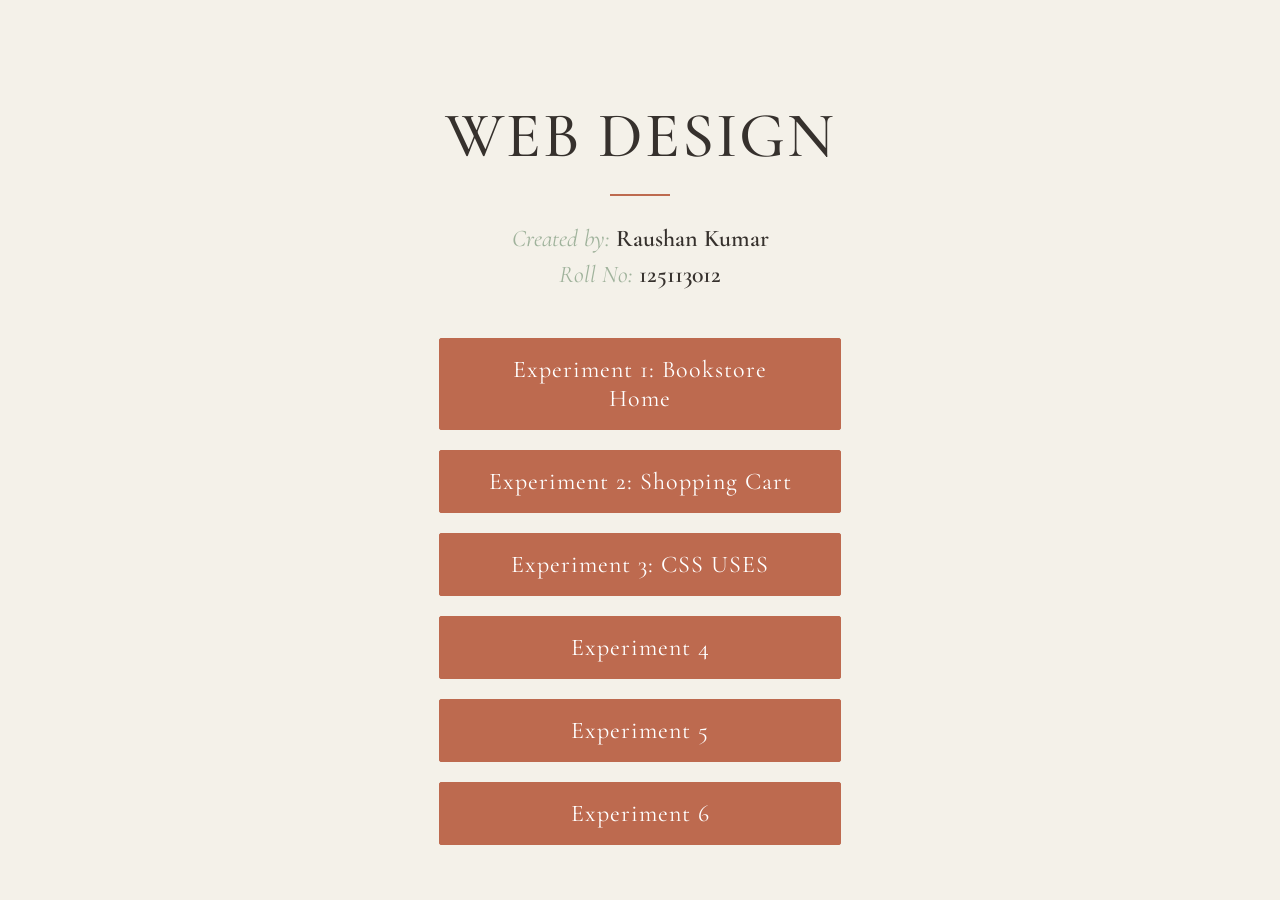
<file: index.html>
<!DOCTYPE html>
<html lang="en">
<head>
    <meta charset="UTF-8">
    <meta name="viewport" content="width=1024">
    <title>Web Design Practical | Raushan Kumar</title>
    
    <link rel="preconnect" href="https://fonts.googleapis.com">
    <link rel="preconnect" href="https://fonts.gstatic.com" crossorigin>
    <link href="https://fonts.googleapis.com/css2?family=Cormorant+Garamond:ital,wght@0,300..700;1,300..700&display=swap" rel="stylesheet">
    
    <style>
        body {
            background-color: #f4f1e9;
            color: #36312d;
            font-family: 'Cormorant Garamond', serif;
            display: flex;
            flex-direction: column;
            align-items: center;
            justify-content: center;
            min-height: 100vh;
            margin: 0;
            text-align: center;
        }

        
        h1 {
            font-size: 4rem;
            margin-bottom: 20px;
            font-weight: 500;
            letter-spacing: 2px;
            text-transform: uppercase;
        }

        .divider {
            width: 60px;
            height: 2px;
            background-color: #bd6a4f; 
            margin: 0 auto 25px auto;
        }

        
        .student-info {
            font-size: 1.5rem;
            color: #9fb29b; 
            font-style: italic;
            margin-bottom: 45px;
            line-height: 1.5;
        }

        
        .student-info span {
            font-weight: 600;
            color: #36312d;
            font-style: normal;
        }

        
        .experiment-links {
            display: flex;
            flex-direction: column;
            gap: 20px;
            align-items: center;
        }

      
        .experiment-links a {
            background-color: #bd6a4f;
            color: #ffffff;
            text-decoration: none;
            font-size: 1.5rem;
            padding: 16px 40px;
            border-radius: 2px; 
            width: 320px;
            letter-spacing: 1px;
            border: 1px solid #bd6a4f;
            transition: all 0.3s ease;
        }

        
        .experiment-links a:hover {
            background-color: #f4f1e9;
            color: #bd6a4f;
            transform: translateY(-2px);
            box-shadow: 0 8px 15px rgba(189, 106, 79, 0.1);
        }
    </style>
</head>
<body>

    <div>
        <h1>Web Design</h1>
        <div class="divider"></div>

        <div class="student-info">
            Created by: <span>Raushan Kumar</span><br>
            Roll No: <span>125113012</span>
        </div>

        <div class="experiment-links">
            <a href="Experiment-1/index.html">Experiment 1: Bookstore Home</a>
            <a href="Experiment-2/Cart.html">Experiment 2: Shopping Cart</a>
            <a href="Experiment-3/index.html">Experiment 3: CSS USES</a>
            <a href="Experiment-4/index.html">Experiment 4</a>
            <a href="Experiment-5/index.html">Experiment 5</a>
            <a href="Experiment-6/index.html">Experiment 6</a>
        </div>
    </div>

</body>
</html>
</file>
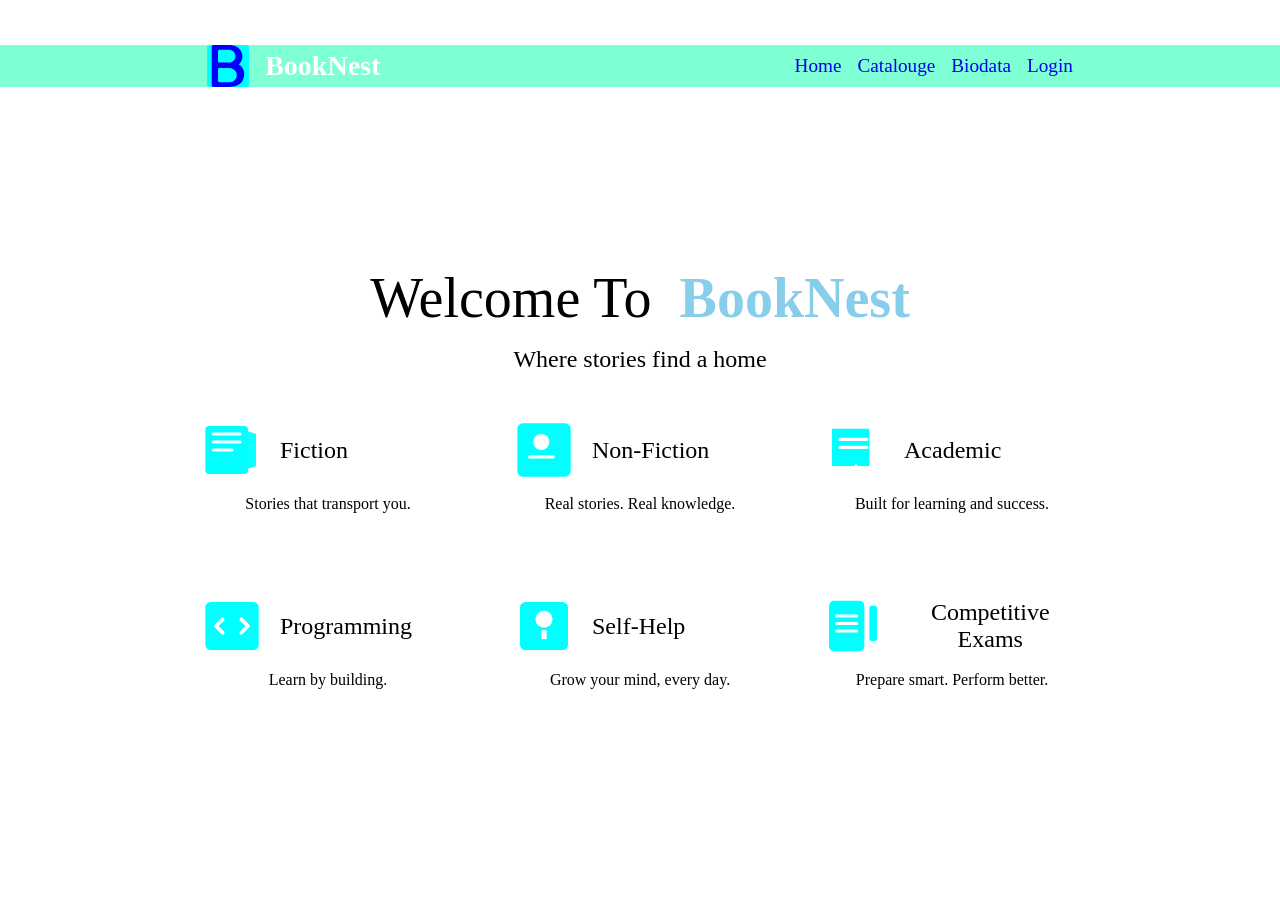
<file: Experiment-1/index.html>
<!DOCTYPE html>
<html lang="en">

<head>
    <meta charset="UTF-8">
    <meta name="viewport" content="width=1024">
    <title>Home</title>
    <link rel="preconnect" href="https://fonts.googleapis.com">
    <link rel="preconnect" href="https://fonts.gstatic.com" crossorigin>
    <link
        href="https://fonts.googleapis.com/css2?family=Edu+NSW+ACT+Cursive:wght@400..700&family=Open+Sans:ital,wght@0,300..800;1,300..800&family=Playwrite+NZ+Basic:wght@100..400&display=swap"
        rel="stylesheet">
    <!-- <link rel="stylesheet" href="style.css"> -->
    <style>
        *,
        *::before,
        *::after {
            margin: 0;
            padding: 0;
            box-sizing: border-box;
        }

        /* html,body{
    height: 100vh;
    width: 100vw;
} */


        .logo {
            display: flex;
            align-items: center;
            gap: 1rem;
            font-family: "Edu NSW ACT Cursive", cursive;
            font-optical-sizing: auto;
            font-weight: 600;
            font-style: normal;
            color: white;
        }
        .logo >div > a{
            text-decoration: none;
            color: white;
        }

        .logo>svg {
            background-color: aqua;
            border-radius: 3px;
            width: 1.5em;
            height: 1.5em;
            color: blue;

            /* display: none; */
        }

        nav {
            width: auto;
            display: flex;
            justify-content: space-around;
            margin-top: 5vh;
            background-color: aquamarine;
            font-size: 1.75rem;

        }

        nav>ul {
            display: flex;
            list-style: none;
            gap: 1rem;
            /* justify-content: space-around; */
            align-items: center;
            font-size: 1.2rem;
            font-family: "Playwrite NZ Basic", cursive;
            font-optical-sizing: auto;
            font-weight: 400;
            font-style: normal;
        }

        nav>ul>li>a {
            text-decoration: none;
        }

        a {
            display: inline-block;
            transition: transform 0.25s ease, color 0.25s ease;
        }

        a:hover {
            transform: scale(1.1);
            color: red;
        }

        main {
            font-family: "Playwrite NZ Basic", cursive;
            font-optical-sizing: auto;
            font-weight: 300;
            font-style: normal;
        }

        .wel {
            display: flex;
            flex-direction: column;
            gap: 1rem;
        }

        #greet {
            display: flex;
            align-items: flex-end;
            justify-content: center;
            height: 27vh;
            font-size: 3.5em;
            gap: 1.75rem;
            /* margin: auto; */
            /* width: 50vw; */
        }

        #greet>div:nth-child(2) {
            font-family: "Edu NSW ACT Cursive", cursive;
            font-optical-sizing: auto;
            font-weight: 700;
            font-style: normal;
            color: skyblue;
        }

        #oneliner {
            /* min-width:100vw; */
            /* font-family: "Open Sans", sans-serif; */
            /* font-optical-sizing: auto;
    font-weight: 400;
    font-style: normal; */
            align-self: center;
            font-size: 1.5rem;
        }

        #category {
            display: flex;
            flex-wrap: wrap;
            margin-top: 3rem;
            margin: 2rem auto;
            gap: 3.5rem;
            width: 70vw;
            align-items: center;
            justify-content: center;
        }

        .card {
            display: grid;
            grid-template-rows: 3fr 1fr;
            /* box-shadow: 2px 2px 2px aqua,-2px -2px 2px aqua; */
            border-radius: 5px;
            height: 7.5em;
            width: 16rem;
        }

        .card svg {
            /* width: 10vw; */
            height: 4rem;
            color: aqua;
        }

        .card>div:first-child {
            display: flex;
            gap: 1rem;
            text-align: center;
            align-items: center;

        }

        .card>div:last-child {
            text-align: center;
        }

        .card>div>div {
            font-size: 1.5rem;
            justify-self: center;
            /* display: flex;
   justify-content: center; */
        }

        /* .fiction  svg{
    color: #1E40AF;
     background-color: #6B21A8; 
} */

        .card {
            transition: transform 0.25s ease, color 0.25s ease;
            ;
        }

        .card:hover {
            transform: scale(1.1);
            cursor: pointer;
            color: #0CA4D9;
            font-weight: 550;
        }
    </style>
</head>

<body>
    <header>
        <nav>
            <div class="logo">
                <svg class="icon" xmlns="http://www.w3.org/2000/svg" viewBox="0 0 21.891 21.891">
                    <path fill="currentColor" d="M18.266,11.592c-0.446-0.586-1.004-1.075-1.667-1.462c0.407-0.359,0.749-0.762,1.022-1.207
		c0.552-0.897,0.831-1.871,0.831-2.893c0-1.087-0.311-2.138-0.923-3.122c-0.619-0.997-1.487-1.746-2.578-2.224
		C13.9,0.224,12.574,0,10.898,0H3.346C2.859,0,2.464,0.395,2.464,0.883v20.126c0,0.488,0.395,0.882,0.882,0.882h7.675
		c1.348,0,2.513-0.121,3.463-0.363c0.992-0.251,1.838-0.637,2.516-1.145c0.696-0.522,1.28-1.259,1.739-2.19
		c0.456-0.929,0.688-1.944,0.688-3.019C19.427,13.811,19.036,12.607,18.266,11.592z M5.752,3.257c0-0.413,0.334-0.748,0.747-0.748
		h3.407c1.313,0,2.235,0.09,2.817,0.273c0.676,0.212,1.204,0.616,1.571,1.198c0.346,0.55,0.522,1.186,0.522,1.893
		c0,0.756-0.195,1.406-0.582,1.931c-0.388,0.528-0.956,0.906-1.685,1.123c-0.504,0.154-1.279,0.229-2.364,0.229H6.499
		c-0.413,0-0.747-0.335-0.747-0.748C5.752,8.408,5.752,3.257,5.752,3.257z M15.099,17.498c-0.286,0.528-0.664,0.941-1.123,1.226
		c-0.428,0.266-0.955,0.457-1.566,0.566c-0.341,0.063-0.872,0.093-1.666,0.093H6.499c-0.413,0-0.747-0.335-0.747-0.748v-5.861
		c0-0.413,0.334-0.749,0.747-0.749h3.942c1.176,0,2.068,0.106,2.728,0.323c0.733,0.241,1.317,0.67,1.735,1.272
		c0.413,0.595,0.622,1.295,0.622,2.083C15.526,16.371,15.383,16.974,15.099,17.498z" />
                </svg>
                <div><a href="../Experiment-2/Cart.html">BookNest</a></div>
            </div>
            <ul>
                <li><a href="index.html">Home</a></li>
                <li><a href="Catalouge.html">Catalouge</a></li>
                <li><a href="Biodata.html">Biodata</a></li>
                <li><a href="login.html">Login</a></li>
            </ul>
        </nav>
    </header>
    <main>
        <div class="wel">

            <div id="greet">
                <div>
                    Welcome To
                </div>
                <div> BookNest </div>
            </div>
            <div id="oneliner">
                Where stories find a home
            </div>
        </div>
        <div id="category">
            <div class="fiction">
                <div class="card">
                    <div>
                        <svg xmlns="http://www.w3.org/2000/svg" viewBox="0 0 24 24">
                            <rect x="2" y="3" width="16" height="18" rx="1.5" fill="currentColor" />
                            <path d="M5 6h10M5 9h10M5 12h7" stroke="#ffffff" stroke-width="1.2" stroke-linecap="round"
                                stroke-linejoin="round" fill="none" />
                            <path d="M18 5v14l3-1V6z" fill="currentColor" opacity="0.95" />
                        </svg>
                        <div>Fiction</div>
                    </div>
                    <div>
                        Stories that transport you.
                    </div>
                </div>
            </div>
            <div class="non-fiction">
                <div class="card">
                    <div>
                        <svg xmlns="http://www.w3.org/2000/svg" viewBox="0 0 24 24">
                            <rect x="2" y="2" width="20" height="20" rx="2" fill="currentColor" />
                            <circle cx="11" cy="9" r="3" fill="#ffffff" />
                            <rect x="6" y="14" width="10" height="1.2" rx="0.6" fill="#ffffff" />
                        </svg>
                        <div>Non-Fiction</div>
                    </div>
                    <div>
                        Real stories. Real knowledge.
                    </div>
                </div>
            </div>
            <div class="Academic">
                <div class="card">
                    <div>
                        <svg xmlns="http://www.w3.org/2000/svg" viewBox="0 0 24 24">
                            <path d="M3 4h14v14H3z" fill="currentColor" />
                            <path d="M6 8h10M6 11h10" stroke="#ffffff" stroke-width="1.2" stroke-linecap="round"
                                stroke-linejoin="round" fill="none" />
                            <polygon points="12,17 10,20 14,20" fill="#ffffff" />
                        </svg>
                        <div>Academic</div>
                    </div>
                    <div>
                        Built for learning and success.
                    </div>
                </div>
            </div>
            <div class="Programming">
                <div class="card">
                    <div>
                        <svg xmlns="http://www.w3.org/2000/svg" viewBox="0 0 24 24">
                            <rect x="2" y="3" width="20" height="18" rx="2" fill="currentColor" />
                            <path d="M8.5 9.5 6 12l2.5 2.5" stroke="#ffffff" stroke-width="1.4" stroke-linecap="round"
                                stroke-linejoin="round" fill="none" />
                            <path d="M15.5 9.5 18 12l-2.5 2.5" stroke="#ffffff" stroke-width="1.4"
                                stroke-linecap="round" stroke-linejoin="round" fill="none" />
                        </svg>
                        <div>Programming</div>
                    </div>
                    <div>
                        Learn by building.
                    </div>
                </div>
            </div>
            <div class="Self-Help">
                <div class="card">
                    <div>
                        <svg xmlns="http://www.w3.org/2000/svg" viewBox="0 0 24 24">
                            <rect x="3" y="3" width="18" height="18" rx="2" fill="currentColor" />
                            <circle cx="12" cy="9.5" r="3.2" fill="#ffffff" />
                            <rect x="11" y="13.5" width="2" height="3.5" rx="0.4" fill="#ffffff" />
                        </svg>
                        <div>Self-Help</div>
                    </div>
                    <div>
                        Grow your mind, every day.
                    </div>
                </div>
            </div>
            <div class="Competitive Exams">
                <div class="card">
                    <div>
                        <svg xmlns="http://www.w3.org/2000/svg" viewBox="0 0 24 24">
                            <rect x="2" y="2" width="14" height="20" rx="2" fill="currentColor" />
                            <path d="M5 8h8M5 11h8M5 14h8" stroke="#ffffff" stroke-width="1.2" stroke-linecap="round"
                                stroke-linejoin="round" fill="none" />
                            <rect x="18" y="4" width="3" height="14" rx="0.8" fill="currentColor" />
                        </svg>
                        <div>Competitive Exams</div>
                    </div>
                    <div>
                        Prepare smart. Perform better.
                    </div>
                </div>
            </div>
        </div>
    </main>

</body>

</html>
</file>
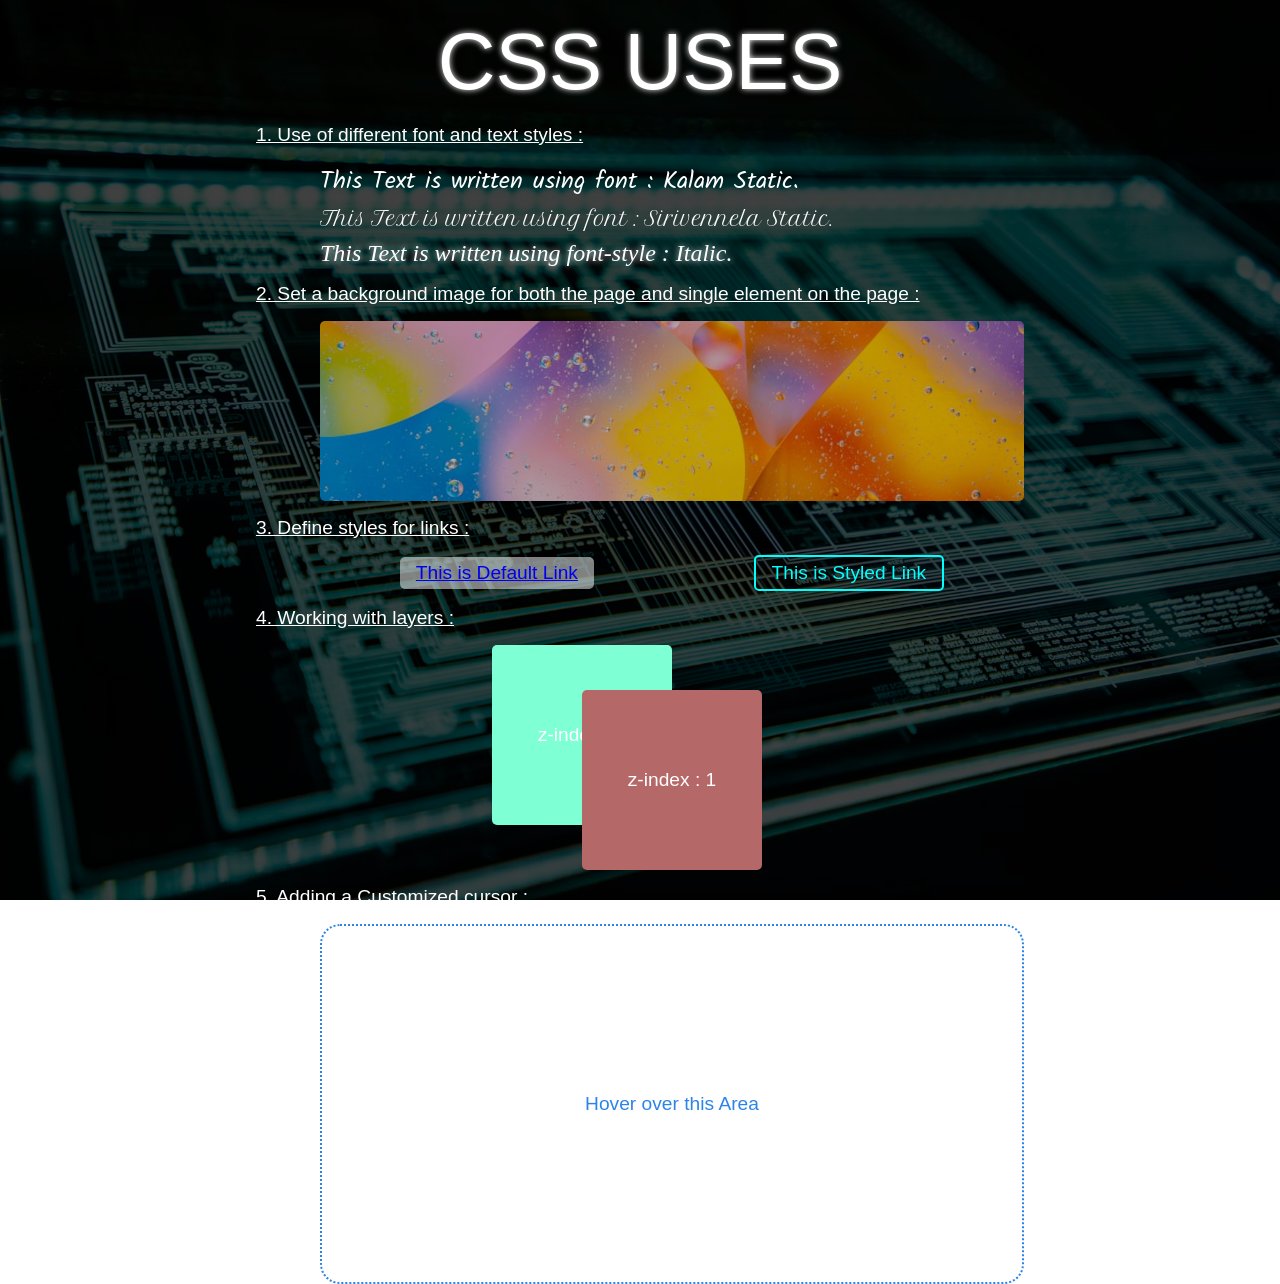
<file: Experiment-3/index.html>
<!DOCTYPE html>
<html lang="en">

<head>
    <meta charset="UTF-8">
    <meta name="viewport" content="width=1024">
    <title>Use of Css</title>
    <link rel="preconnect" href="https://fonts.googleapis.com">
    <link rel="preconnect" href="https://fonts.gstatic.com" crossorigin>
    <link
        href="https://fonts.googleapis.com/css2?family=Google+Sans+Flex:opsz,wght@6..144,1..1000&family=Kalam:wght@300;400;700&family=Sirivennela&display=swap"
        rel="stylesheet">
    <!-- <link rel="stylesheet" href="style.css"> -->
    <style>
        *::after,
        *::before,
        * {
            margin: 0;
            padding: 0;
            box-sizing: border-box;
            /* background-image: url(assets/stardust.png); */
        }

        body {
            background-image: linear-gradient(rgba(0, 0, 0, 0.75), rgba(0, 0, 0, 0.75)), url(assets/photo-1550751827-4bd374c3f58b.avif);
            background-attachment: fixed;
            background-position: center;
            background-repeat: no-repeat;
            background-size: 100% 100%;
            color: white;
            min-height: 100vh;
            font-family: "Google Sans Flex", sans-serif;
            font-optical-sizing: auto;
            font-weight: 400;
            font-style: normal;
            font-variation-settings:
                "slnt" 0,
                "wdth" 100,
                "GRAD" 0,
                "ROND" 0;
        }

        /* .content{
    background-color: rgba(0, 0, 0, 0.7);
    height: 100vh;
    color: white;
} */

        header {
            font-size: 5rem;
            text-align: center;
            margin-top: 1rem;
            user-select: none;
            text-shadow: 0px 0px 6px whitesmoke;

        }

        main {
            width: 60vw;
            margin: 1rem auto 0 auto;
            /* display: flex;
    flex-direction: column; */
            font-size: 1.2rem;
        }

        #font1 {
            font-family: "Kalam", cursive;
            font-weight: 400;
            font-style: normal;
            font-size: 1.5rem;

        }

        #font2 {
            font-family: "Sirivennela", sans-serif;
            font-weight: 500;
            font-style: normal;
            font-size: 2rem;
        }

        .answer {
            margin-left: 5vw;
            margin-top: 0.5rem;
        }

        .question {
            text-decoration: underline;
        }

        #style1 {
            font-style: italic;
            font-family: 'Times New Roman', Times, serif;
            font-size: 1.5rem;
            text-shadow: 0px 0px 6px whitesmoke;
        }

        .question {
            margin-top: 1rem;
            margin-bottom: 1rem;
        }

        #ans2 {
            background-image: linear-gradient(rgba(0, 0, 0, 0.25), rgba(0, 0, 0, 0.25)), url(assets/photo-1550684848-fac1c5b4e853.jpg);
            background-position: center center;
            background-size: cover;
            background-repeat: no-repeat;
            height: 20vh;
            border-radius: 5px;
            /* background-color: rgba(0, 0, 0, 0.75); */
            /* width:40vw ; */
        }

        #ans3 {
            display: flex;
            align-items: center;
            justify-content: space-around;
        }

        #link1 {
            background-color: rgba(255, 255, 255, 0.5);
            padding: 0.3rem 1rem;
            border-radius: 5px;
        }

        #link2 {
            padding: 0.3rem 1rem;
            border-radius: 5px;
            color: #00ffff;
            border: 2px solid #00ffff;
            text-decoration: none;
            transition: all 0.25s ease;
        }

        #link2:hover {
            transform: scale(1.05);
            background-color: #00ffff;
            color: #000000;
            text-decoration: none;
            box-shadow: 0px 0px 10px #00ffff;
            /* border: 2px solid #00ffff; */
        }

        #link2:active {
            box-shadow: 0px 0px 3px #00ffff;
            transform: scale(0.9);
        }

        #ans4 {
            height: 25vh;
            position: relative;

        }

        #ans4>div {
            transition: scale 0.25s ease, box-shadow 0.25s ease, z-index 0s;
        }

        #ans4>div:first-child {
            width: 20vh;
            height: 20vh;
            background-color: aquamarine;
            border-radius: 5px;
            display: flex;
            align-items: center;
            justify-content: center;
            position: absolute;
            left: 50%;
            transform: translateX(-100%);
            z-index: 0;
        }

        #ans4>div:last-child {
            width: 20vh;
            height: 20vh;
            background-color: rgb(181, 104, 104);
            border-radius: 5px;
            display: flex;
            align-items: center;
            justify-content: center;
            position: absolute;
            left: 50%;
            transform: translateX(-50%);
            bottom: 0;
            z-index: 1;
        }

        #ans4>div:hover {
            z-index: 20;
            cursor: pointer;
            scale: 1.1;
            box-shadow: 0 15px 30px rgba(0, 255, 255, 0.3);
        }

        #ans5 {
            height: 40vh;
            display: flex;
            align-items: center;
            justify-content: center;
            border: 2px dotted #2c84e9;
            border-radius: 20px;
            color: #2c84e9;
            cursor: url(assets/1828884.png), crosshair;
        }
    </style>
</head>

<body>
    <header>
        CSS USES
    </header>

    <main>
        <div id="first" class="sec">
            <div class="question"> 1. Use of different font and text styles : </div>
            <div class="answer">
                <div id="font1">
                    This Text is written using font : Kalam Static.
                </div>
                <div id="font2">
                    This Text is written using font : Sirivennela Static.
                </div>
                <div id="style1">
                    This Text is written using font-style : Italic.
                </div>
            </div>
            <div class="question"> 2. Set a background image for both the page and single element on the page : </div>
            <div class="answer" id="ans2"></div>
            <div class="question"> 3. Define styles for links : </div>
            <div class="answer" id="ans3">
                <a href="#" id="link1">This is Default Link</a>
                <a href="#" id="link2">This is Styled Link</a>
            </div>
            <div class="question"> 4. Working with layers : </div>
            <div class="answer" id="ans4">
                <div>z-index : 0</div>
                <div>z-index : 1</div>
            </div>
            <div class="question"> 5. Adding a Customized cursor : </div>
            <div class="answer" id="ans5">
                Hover over this Area
            </div>
        </div>
    </main>

</body>

</html>
</file>
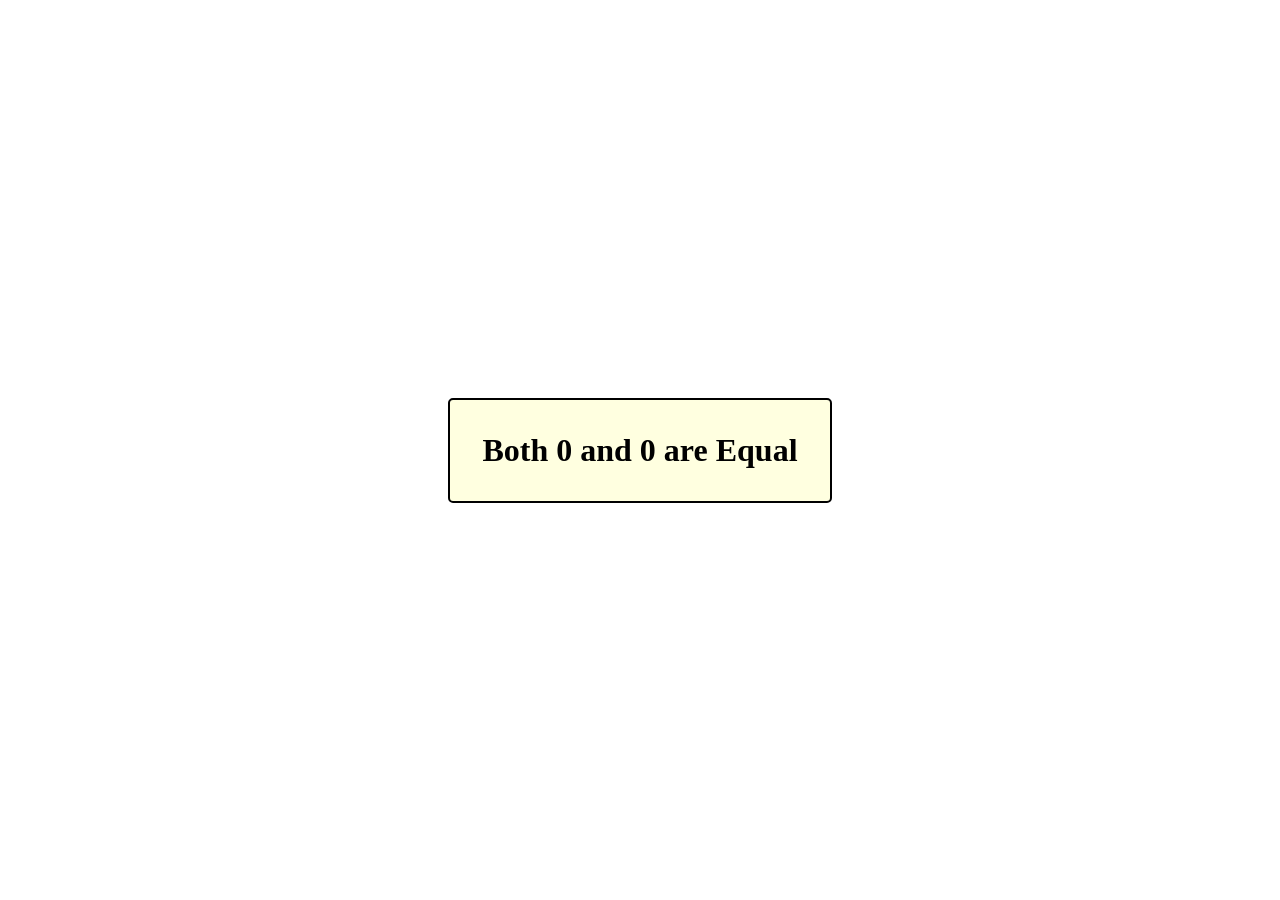
<file: Experiment-4/index.html>
<!DOCTYPE html>
<html lang="en">

<head>
    <meta charset="UTF-8">
    <meta name="viewport" content="width=1024">
    <title>EXPERIMENT-4</title>
    <style>
        *{
            margin: 0;
            padding: 0;
            box-sizing: border-box;
        }
        #container{
            display: flex;
            align-items: center;
            flex-direction: column;
            justify-content: center;
            min-height: 100vh;
        }
        #container > h1{
            border: 2px solid black;
            padding: 2rem;
            text-align: center;
            font-family: 'Times New Roman', Times, serif;
            border-radius: 5px;
            background: lightyellow;
        }
    </style>
</head>

<body>
    <div id="container">
    </div>

    <script>
        let n1 = Number(prompt("Enter the first Number"));
        let n2 = Number(prompt("Enter the second Number"));
        let msg;
        if (isNaN(n1) || isNaN(n2)) msg = "Enter a valid number";
        else if (n1 > n2) msg = `${n1} is greater than ${n2}`;
        else if (n2 > n1) msg = `${n2} is greater than ${n1}`;
        else msg = ` Both ${n1} and ${n2} are Equal`;
      
        document.getElementById("container").innerHTML = `<h1>${msg}</h1>`;
    </script>
</body>

</html>
</file>
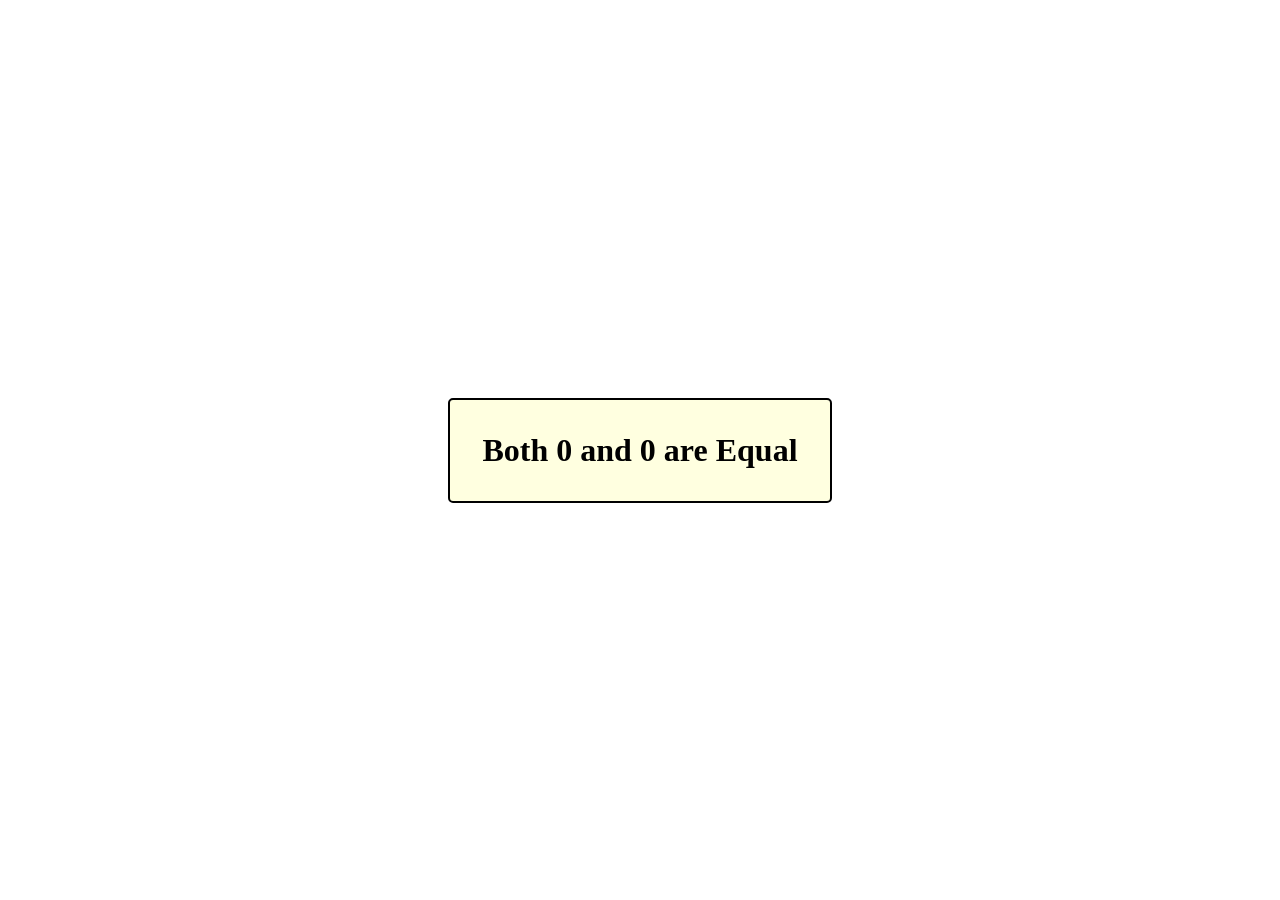
<file: Experiment-5/index.html>
<!DOCTYPE html>
<html lang="en">

<head>
    <meta charset="UTF-8">
    <meta name="viewport" content="width=1024">
    <title>EXPERIMENT-5</title>
    <style>
        *{
            margin: 0;
            padding: 0;
            box-sizing: border-box;
        }
        #container{
            display: flex;
            align-items: center;
            justify-content: center;
            min-height: 100vh;
        }
        #container > h1{
            border: 2px solid black;
            padding: 2rem;
            text-align: center;
            font-family: 'Times New Roman', Times, serif;
            border-radius: 5px;
            background: lightyellow;
        }
    </style>
</head>

<body>
    <div id="container">
    </div>

    <script>
        let n1 = Number(prompt("Enter the first Number"));
        let n2 = Number(prompt("Enter the second Number"));
        let msg;
        if (isNaN(n1) || isNaN(n2)) msg = "Enter a valid number";
        else if (n1 > n2) msg = `${n1} is greater than ${n2}`;
        else if (n2 > n1) msg = `${n2} is greater than ${n1}`;
        else msg = ` Both ${n1} and ${n2} are Equal`;
        alert(msg);
        document.getElementById("container").innerHTML = `<h1>${msg}</h1>`;
    </script>
</body>

</html>
</file>
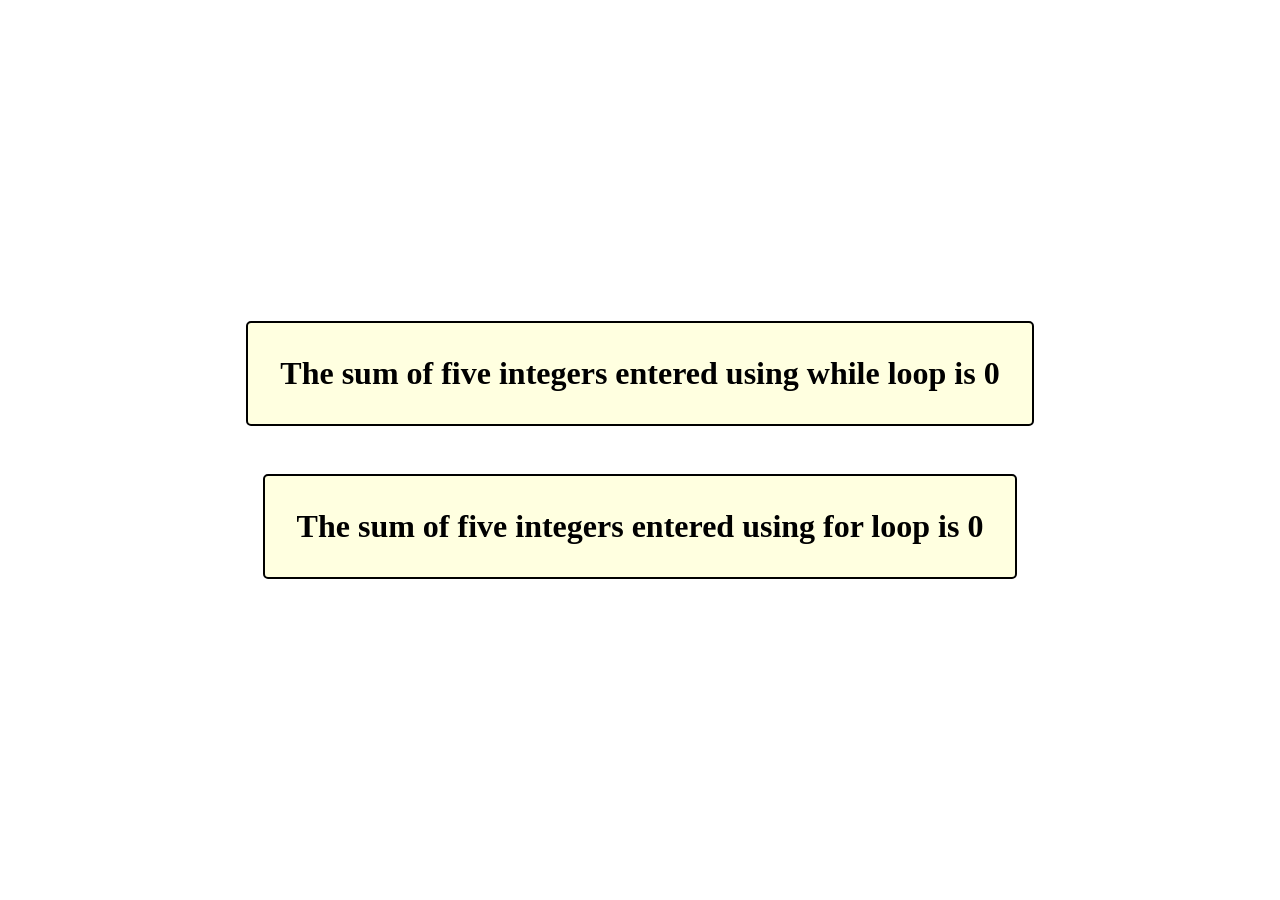
<file: Experiment-6/index.html>
<!DOCTYPE html>
<html lang="en">

<head>
    <meta charset="UTF-8">
    <meta name="viewport" content="width=1024">
    <title>EXPERIMENT-6</title>
    <style>
        *{
            margin: 0;
            padding: 0;
            box-sizing: border-box;
        }
        #container{
            display: flex;
            align-items: center;
            justify-content: center;
            min-height: 100vh;
            flex-direction: column;
            gap: 3rem;
        }
        #container > h1{
            border: 2px solid black;
            padding: 2rem;
            text-align: center;
            font-family: 'Times New Roman', Times, serif;
            border-radius: 5px;
            background: lightyellow;
        }
    </style>
</head>

<body>
    <div id="container">
        <h1 id="first">first</h1>
        <h1 id="second">second</h1>
    </div>

    <script>
        let array =[];
        let counter = 5;
        let sum1 =0;
        let sum2 =0;
        while(counter--){
            let n = Number(prompt(`Enter the number ${5-counter}`));
            if (isNaN(n)){ counter++;alert("Enter a valid number")}
            
            else{ sum1+=n; array.push(n);}
        }
        for(let i=0 ;i<5 ;i++){
            sum2+=array[i];
        }

        document.getElementById("first").innerText=`The sum of five integers entered using while loop is ${sum1}`;
        document.getElementById("second").innerText=`The sum of five integers entered using for loop is ${sum2}`;
    </script>
</body>

</html>
</file>
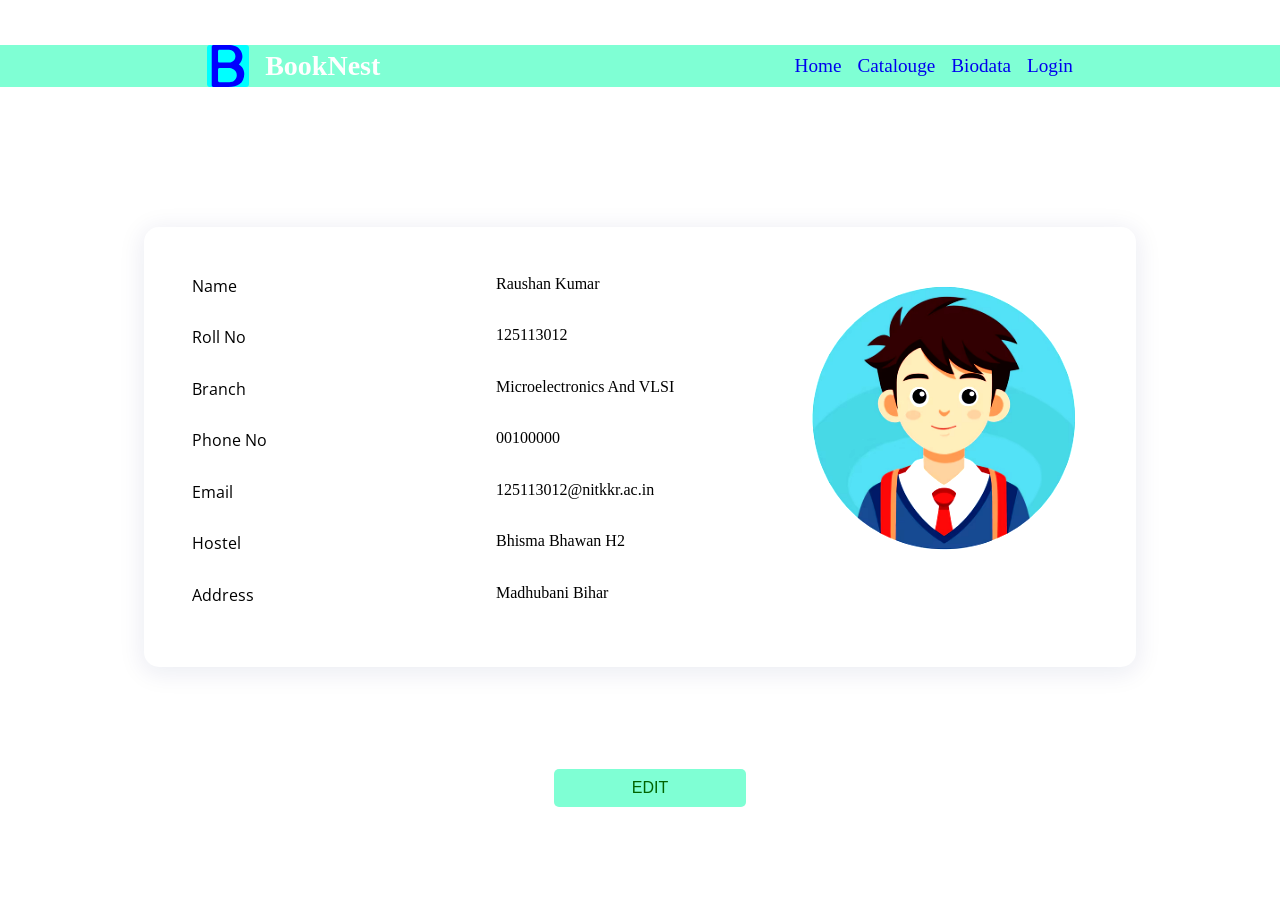
<file: Experiment-1/Biodata.html>
<!DOCTYPE html>
<html lang="en">

<head>
    <meta charset="UTF-8">
    <meta name="viewport" content="width=1024">
    <title>Biodata</title>

    <link rel="preconnect" href="https://fonts.googleapis.com">
    <link rel="preconnect" href="https://fonts.gstatic.com" crossorigin>
    <link
        href="https://fonts.googleapis.com/css2?family=Edu+NSW+ACT+Cursive:wght@400..700&family=Open+Sans:ital,wght@0,300..800;1,300..800&family=Playwrite+NZ+Basic:wght@100..400&display=swap"
        rel="stylesheet">
    <style>
        *,
        *::before,
        *::after {
            margin: 0;
            padding: 0;
            box-sizing: border-box;
        }

        /* .container{
    background-image: url(assets1/wp9764004.png);
    background-size: cover;
    background-position: center center;
    background-repeat: no-repeat;
    width: 100vw;
    height: 100vh;
     
} */
        .logo {
            display: flex;
            align-items: center;
            gap: 1rem;
            font-family: "Edu NSW ACT Cursive", cursive;
            font-optical-sizing: auto;
            font-weight: 600;
            font-style: normal;
            color: white;
        }
        .logo >div > a{
            text-decoration: none;
            color: white;
        }

        .logo>svg {
            background-color: aqua;
            border-radius: 3px;
            width: 1.5em;
            height: 1.5em;
            color: blue;

            /* display: none; */
        }

        nav {
            width: auto;
            display: flex;
            justify-content: space-around;
            margin-top: 5vh;
            background-color: aquamarine;
            font-size: 1.75rem;

        }

        nav>ul {
            display: flex;
            list-style: none;
            gap: 1rem;
            /* justify-content: space-around; */
            align-items: center;
            font-size: 1.2rem;
            font-family: "Playwrite NZ Basic", cursive;
            font-optical-sizing: auto;
            font-weight: 400;
            font-style: normal;
        }

        nav>ul>li>a {
            text-decoration: none;
        }

        main {
            display: flex;
            height: 80vh;
            align-items: center;
            justify-content: center;
            /* box-shadow: 0 8px 24px rgba(7, 24, 101, 0.08); */
            position: relative;

        }

        main ul {
            list-style: none;
            display: grid;
            grid-template-columns: 1fr 1fr 1fr;
            grid-template-rows: repeat(7, 1fr);
            gap: 1rem;

        }

        #button {
            /* grid-column:1/-1 ;
            justify-self: center;
            align-self: self-end; */
            /* margin-top: 3rem; */
            /* row-gap: 5rem; */
            /* display: flex; */
            margin: auto;
            align-self: center;
            /* transform: translate(); */
            position: absolute;
            bottom: 0rem;
            width: 15%;
        }

        #question {
            font-family: "Open Sans", sans-serif;
            font-optical-sizing: auto;
            font-weight: 400;
            font-style: normal;
            font-variation-settings:
                "wdth" 100;
            display: flex;
            flex-direction: column;
            box-shadow: 0 4px 24px 3px rgba(7, 24, 101, 0.08);
            padding: 3rem;
            border-radius: 15px;
        }

        #photo {
            grid-row: 1/-2;
            grid-column: 3/4;
        }

        #photo>img {
            border: 4px solid white;
            /* box-shadow: 0 8px 24px rgba(7, 24, 101, 0.08); */
            background: #eef2f7;
            border-radius: 15px;
            filter: contrast(1.5);
            object-fit: cover;
            height: 18rem;
        }

        main ul :nth-child(even) {

            /* font-family: "Open Sans", sans-serif; */
            font-family: "Playwrite NZ Basic", cursive;
            font-optical-sizing: auto;
            font-weight: 300;
            font-style: normal;
        }

        a {
            display: inline-block;
            transition: transform 0.25s ease, color 0.25s ease;
        }

        a:hover {
            transform: scale(1.1);
            color: red;
        }

        #b {
            margin: 10px 0px 0px 10px;
            padding: 10px 0px;
            width: 100%;
            border-radius: 5px;
            cursor: pointer;
            border: none;
            background-color: aquamarine;
            color: darkgreen;
            transition: transform 0.25s ease, color 0.25s ease;
            font-size: 1rem;
        }

        #b:hover {
            transform: scale(1.1);
            color: #991515;
        }
    </style>
</head>

<body>
    <div class="container">
        <header>
            <nav>
                <div class="logo">
                    <svg class="icon" xmlns="http://www.w3.org/2000/svg" viewBox="0 0 21.891 21.891">
                        <path fill="currentColor" d="M18.266,11.592c-0.446-0.586-1.004-1.075-1.667-1.462c0.407-0.359,0.749-0.762,1.022-1.207
		c0.552-0.897,0.831-1.871,0.831-2.893c0-1.087-0.311-2.138-0.923-3.122c-0.619-0.997-1.487-1.746-2.578-2.224
		C13.9,0.224,12.574,0,10.898,0H3.346C2.859,0,2.464,0.395,2.464,0.883v20.126c0,0.488,0.395,0.882,0.882,0.882h7.675
		c1.348,0,2.513-0.121,3.463-0.363c0.992-0.251,1.838-0.637,2.516-1.145c0.696-0.522,1.28-1.259,1.739-2.19
		c0.456-0.929,0.688-1.944,0.688-3.019C19.427,13.811,19.036,12.607,18.266,11.592z M5.752,3.257c0-0.413,0.334-0.748,0.747-0.748
		h3.407c1.313,0,2.235,0.09,2.817,0.273c0.676,0.212,1.204,0.616,1.571,1.198c0.346,0.55,0.522,1.186,0.522,1.893
		c0,0.756-0.195,1.406-0.582,1.931c-0.388,0.528-0.956,0.906-1.685,1.123c-0.504,0.154-1.279,0.229-2.364,0.229H6.499
		c-0.413,0-0.747-0.335-0.747-0.748C5.752,8.408,5.752,3.257,5.752,3.257z M15.099,17.498c-0.286,0.528-0.664,0.941-1.123,1.226
		c-0.428,0.266-0.955,0.457-1.566,0.566c-0.341,0.063-0.872,0.093-1.666,0.093H6.499c-0.413,0-0.747-0.335-0.747-0.748v-5.861
		c0-0.413,0.334-0.749,0.747-0.749h3.942c1.176,0,2.068,0.106,2.728,0.323c0.733,0.241,1.317,0.67,1.735,1.272
		c0.413,0.595,0.622,1.295,0.622,2.083C15.526,16.371,15.383,16.974,15.099,17.498z" />
                    </svg>
                    <div><a href="../Experiment-2/Cart.html">BookNest</a></div>
                </div>
                <ul>
                    <li><a href="index.html">Home</a></li>
                    <li><a href="Catalouge.html">Catalouge</a></li>
                    <li><a href="Biodata.html">Biodata</a></li>
                    <li><a href="login.html">Login</a></li>
                </ul>
            </nav>
        </header>
        <main>
            <div id="question">
                <ul>
                    <li>Name </li>
                    <li>Raushan Kumar</li>
                    <li>Roll No</li>
                    <li>125113012</li>
                    <li>Branch </li>
                    <li>Microelectronics And VLSI</li>
                    <li>Phone No </li>
                    <li>00100000</li>
                    <li>Email </li>
                    <li> 125113012@nitkkr.ac.in</li>
                    <li>Hostel </li>
                    <li>Bhisma Bhawan H2 </li>
                    <li>Address </li>
                    <li>Madhubani Bihar </li>
                    <!-- </ul>
                    </div>
                    <div id="answer">
                    <ul> -->

                    <div id="photo">
                        <img src="assets1/student_img.avif" alt="Student photo">
                    </div>
                </ul>
                <div id="button">
                    <button id="b">EDIT</button>
                </div>
            </div>
        </main>
    </div>
</body>

</html>
</file>
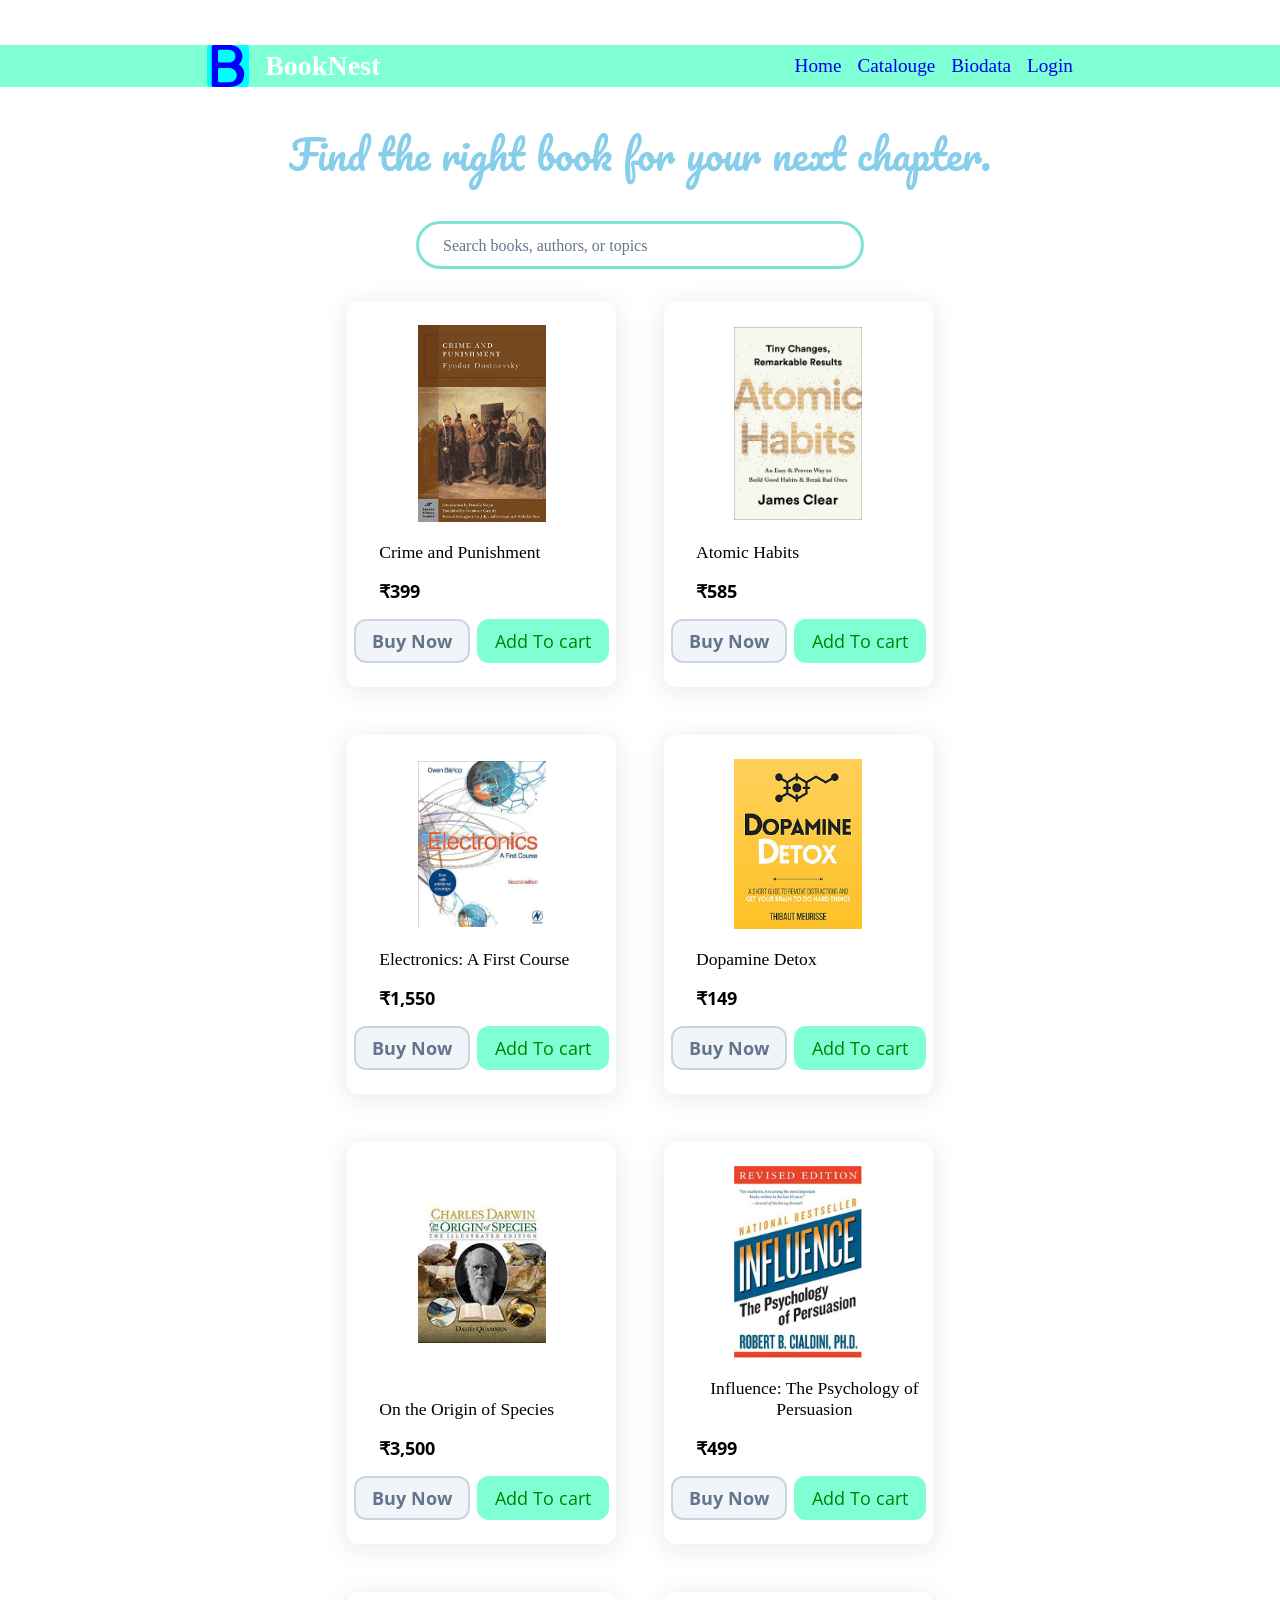
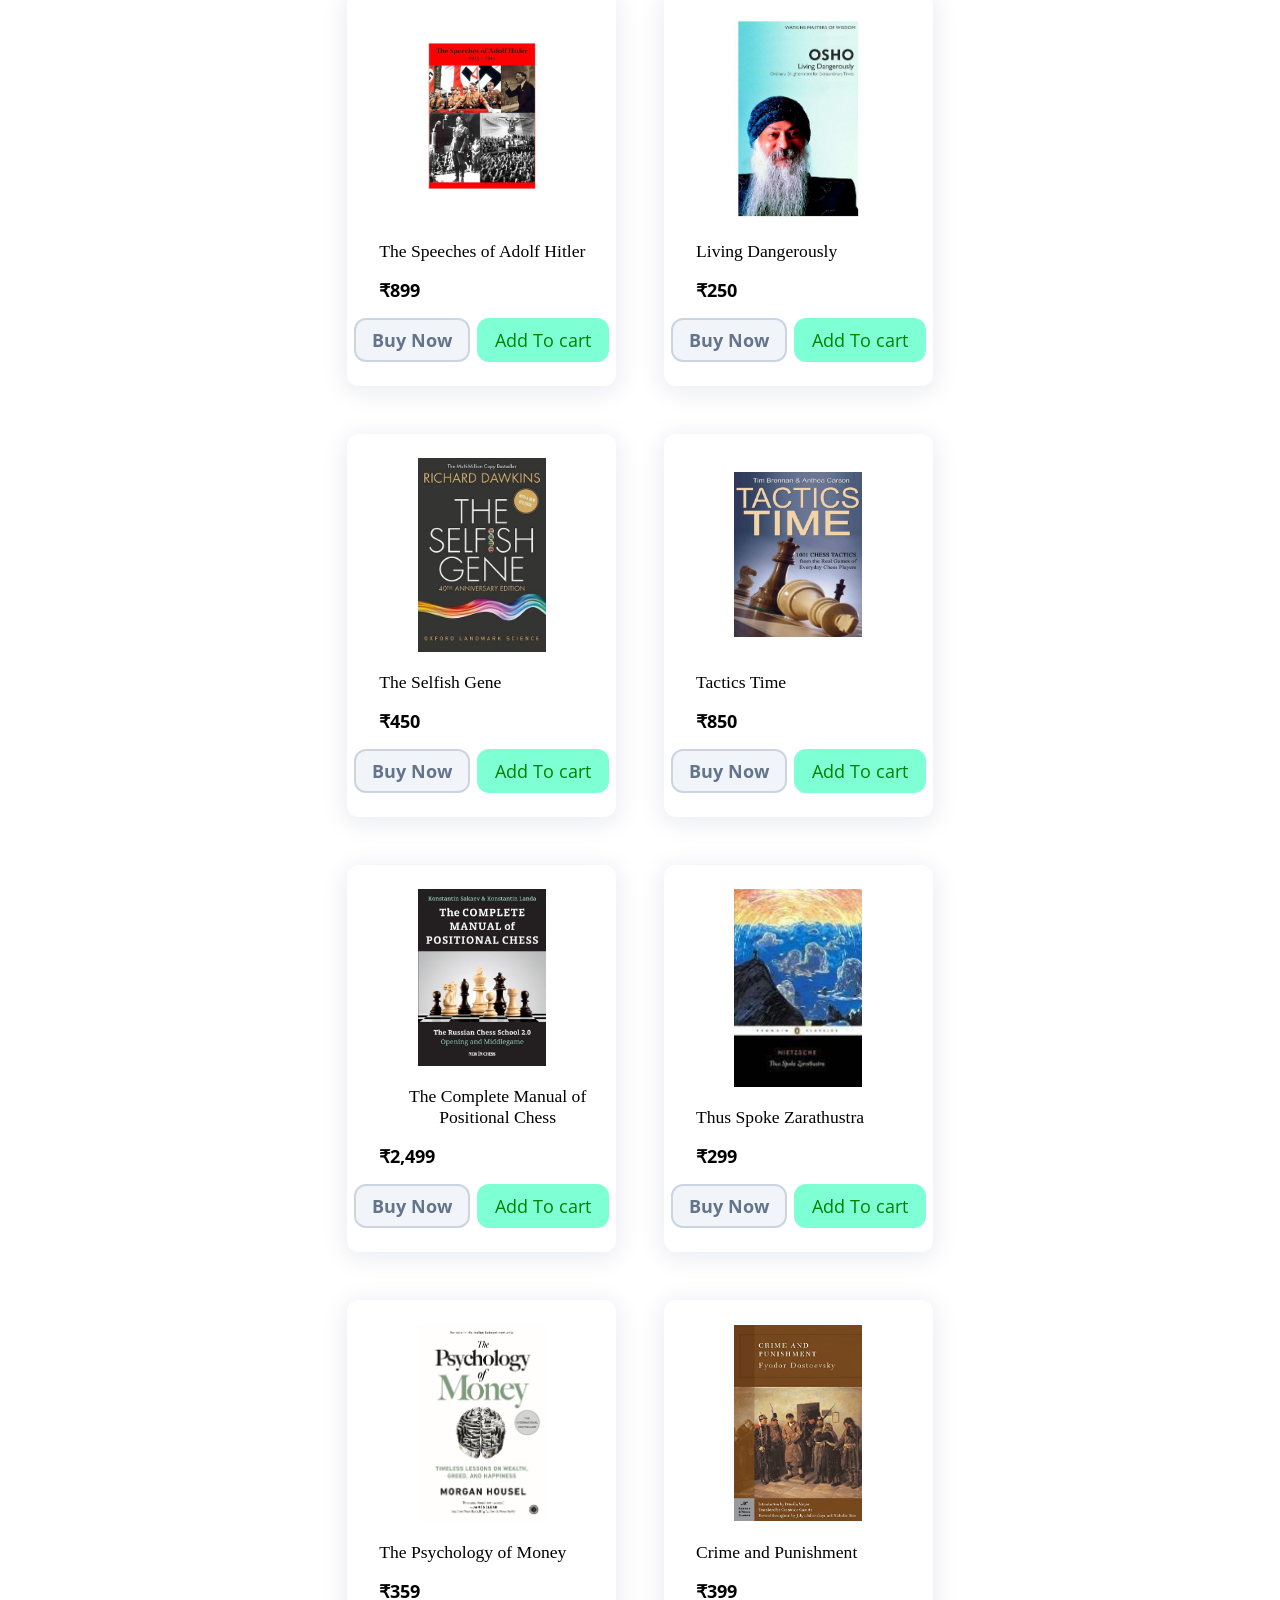
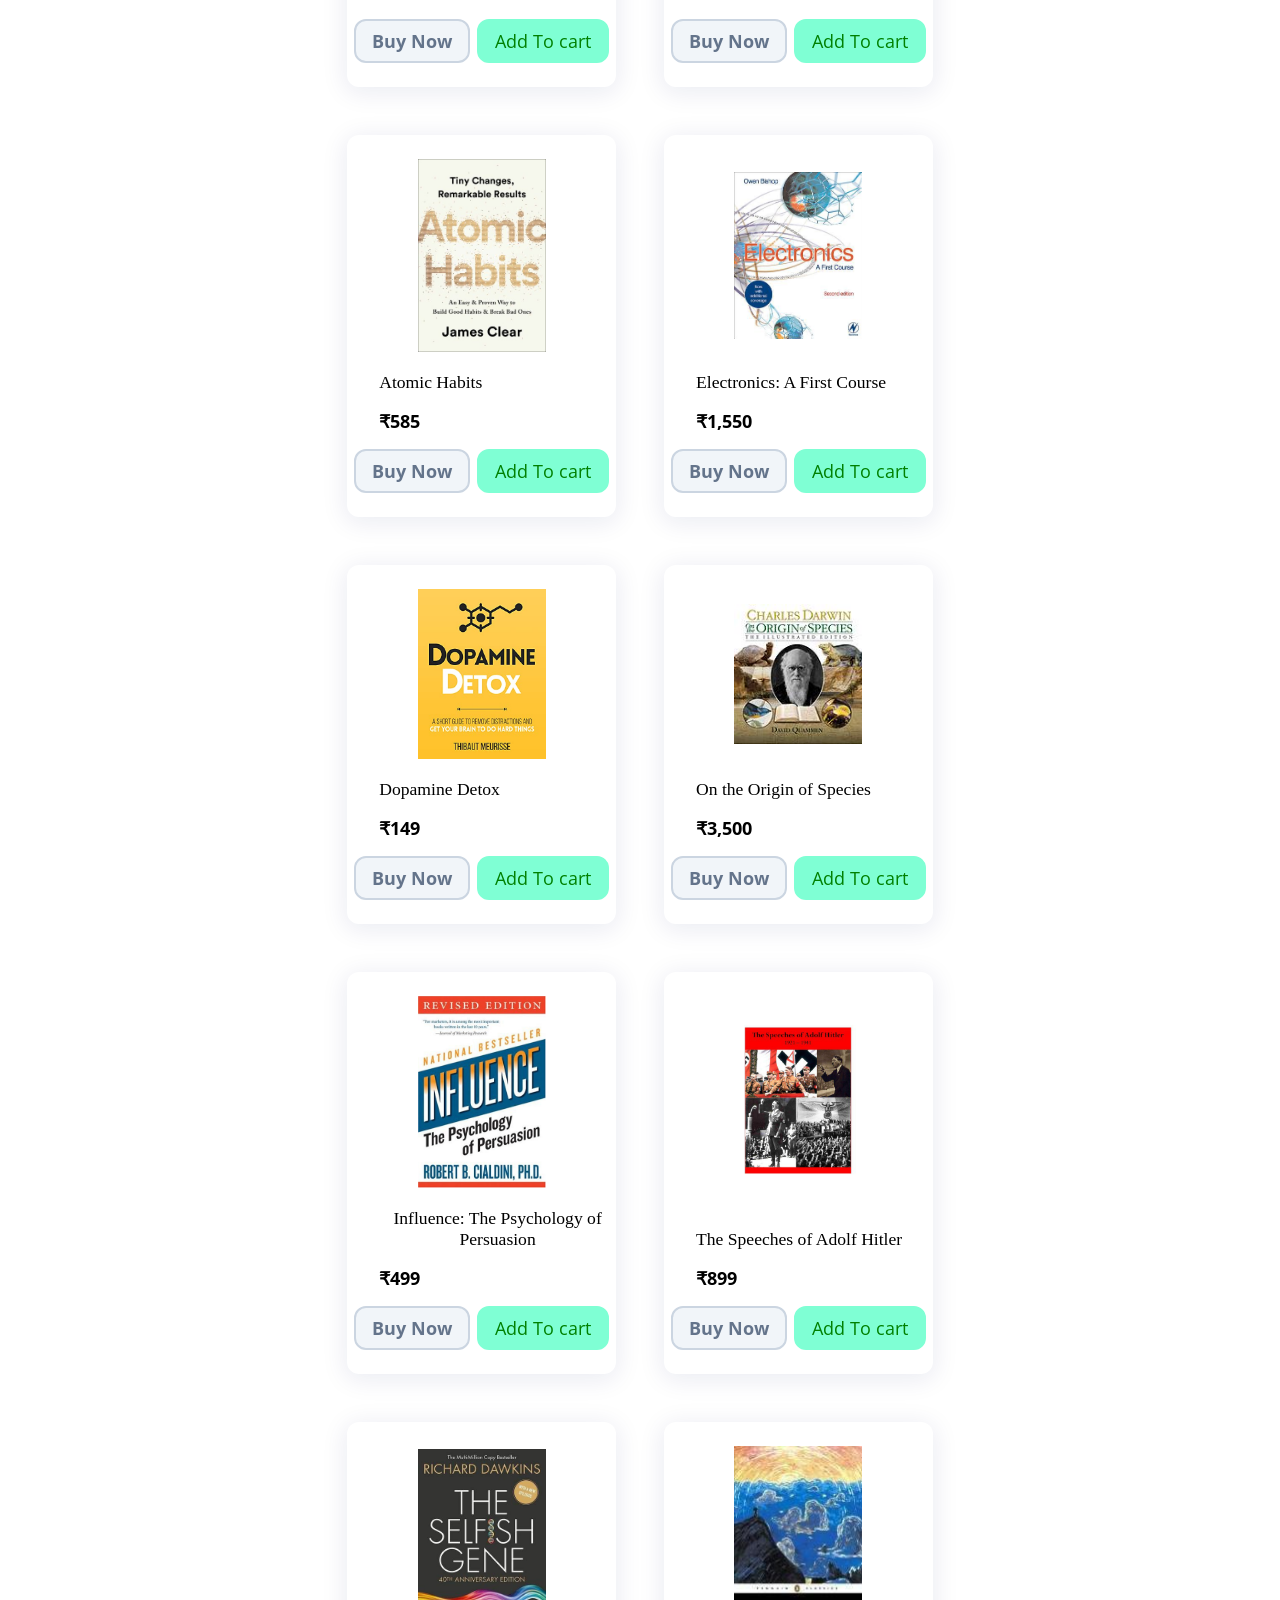
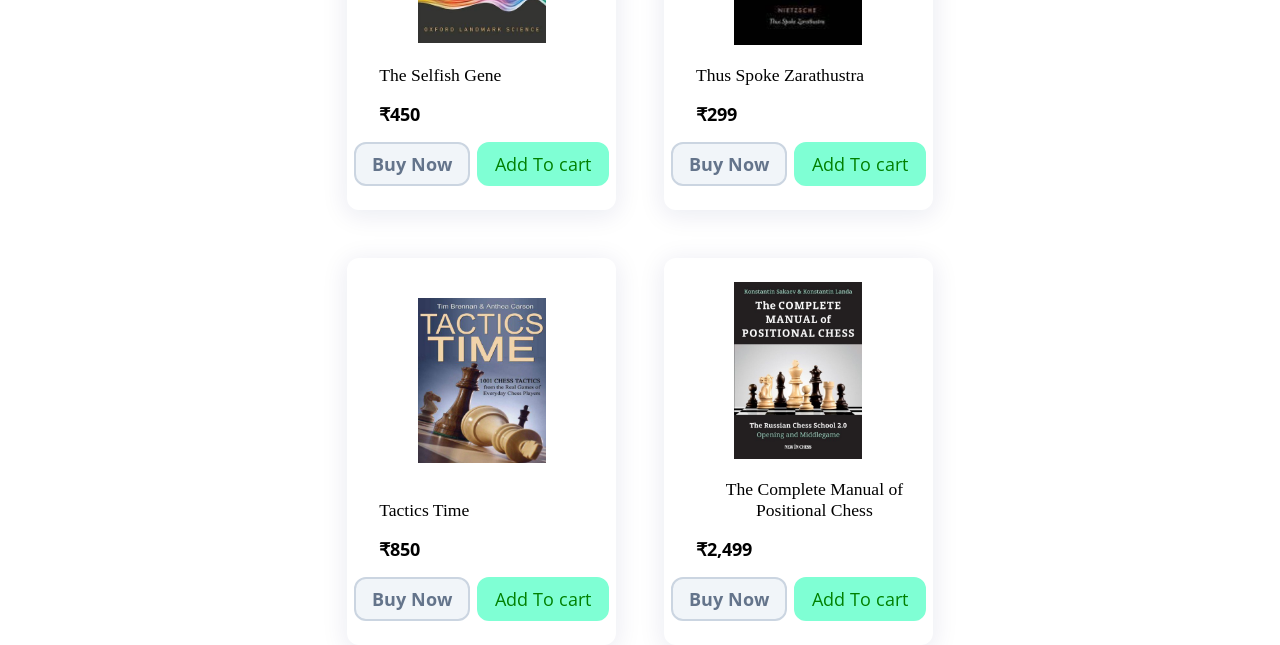
<file: Experiment-1/Catalouge.html>
<!DOCTYPE html>
<html lang="en">

<head>
    <meta charset="UTF-8">
    <meta name="viewport" content="width=1024">
    <title>Catalouge</title>
    <link rel="preconnect" href="https://fonts.googleapis.com">
    <link rel="preconnect" href="https://fonts.gstatic.com" crossorigin>
    <link
        href="https://fonts.googleapis.com/css2?family=Edu+NSW+ACT+Cursive:wght@400..700&family=Open+Sans:ital,wght@0,300..800;1,300..800&family=Playwrite+NZ+Basic:wght@100..400&display=swap"
        rel="stylesheet">
    <!-- <link rel="stylesheet" href="style.css"> -->
    <style>
        @import url('https://fonts.googleapis.com/css2?family=Pacifico&display=swap');

        *,
        *::before,
        *::after {
            margin: 0;
            padding: 0;
            box-sizing: border-box;
        }


        .logo {
            display: flex;
            align-items: center;
            gap: 1rem;
            font-family: "Edu NSW ACT Cursive", cursive;
            font-optical-sizing: auto;
            font-weight: 600;
            font-style: normal;
            color: white;
        }
        .logo >div > a{
            text-decoration: none;
            color: white;
        }

        .logo>svg {
            background-color: aqua;
            border-radius: 3px;
            width: 1.5em;
            height: 1.5em;
            color: blue;

            /* display: none; */
        }

        nav {
            width: auto;
            display: flex;
            justify-content: space-around;
            margin-top: 5vh;
            background-color: aquamarine;
            font-size: 1.75rem;

        }

        nav>ul {
            display: flex;
            list-style: none;
            gap: 1rem;
            /* justify-content: space-around; */
            align-items: center;
            font-size: 1.2rem;
            font-family: "Playwrite NZ Basic", cursive;
            font-optical-sizing: auto;
            font-weight: 400;
            font-style: normal;
        }

        nav>ul>li>a {
            text-decoration: none;
        }

        a {
            display: inline-block;
            transition: transform 0.25s ease, color 0.25s ease;
        }

        a:hover {
            transform: scale(1.1);
            color: red;
        }

        main {
            font-family: "Playwrite NZ Basic", cursive;
            font-optical-sizing: auto;
            font-weight: 300;
            font-style: normal;
        }

        .container {
            width: 70vw;
            margin: auto;
            text-align: center;
            /* border: 2px solid black; */
        }

        .oneliner {
            margin-top: 2rem;
            font-size: 2.5rem;
            color: skyblue;
            /* font-family: "Edu NSW ACT Cursive", cursive;  */
            font-family: "Pacifico", cursive;
            font-weight: 400;
            font-style: normal;
        }

        .searchbox {
            margin: 2rem;
            /* height: 2rem; */
        }

        .searchbox>input {
            /* height: 2.5rem; */
            width: 35vw;
            height: 3rem;
            padding: 0 1.5rem;
            /* padding-top: 0rem ; */
            border-radius: 24px;
            outline-color: #2EC4B6;
            border: 3px solid #7FE3D1;
            font-size: 1.1rem;
            font-family: "Playwrite NZ Basic", cursive;
            font-optical-sizing: auto;
            font-weight: 250;
            font-style: normal;

        }

        .searchbox>input::placeholder {
            line-height: 1.5;
            font-family: "Playwrite NZ Basic", cursive;
            font-optical-sizing: auto;
            font-weight: 400;
            font-style: normal;
            color: #64748b;
            font-size: 1rem;
            /* padding-bottom: 2rem; */
            text-align: left;
        }

        .Books-container {
            display: flex;
            gap: 3rem;
            flex-wrap: wrap;
            margin: auto;
            width: 70vw;
            align-content: center;
            justify-content: center;
        }

        .book {
            width: 21vw;
            display: flex;
            flex-direction: column;
            justify-content: center;
            align-items: flex-start;
            box-shadow: 0 4px 24px 3px rgba(7, 24, 101, 0.08);
            padding: 1.5rem 0;
            /* padding-left: 1rem; */
            border-radius: 12px;
            gap: 1rem;
            transition: transform 0.25s ease;
        }

        .book:hover {
            transform: scale(1.1);
        }

        .book>div:first-child {
            margin: auto;

        }

        .book img {
            width: 8rem;
        }

        .bookname {
            margin-left: 2rem;
            font-size: 1.1rem;
        }

        .price {
            margin-left: 2rem;
            font-family: "Open Sans", sans-serif;
            font-optical-sizing: auto;
            font-weight: 700;
            font-style: normal;
            font-variation-settings:
                "wdth" 100;
            font-size: 1.1rem;
        }

        .Buy {
            font-family: "Open Sans", sans-serif;
            font-optical-sizing: auto;
            font-weight: 700;
            font-style: normal;
            font-variation-settings:
                "wdth" 100;
            border: 2px solid #CBD5E1;
            color: #64748B;
            background-color: #F1F5F9;
            border-radius: 12px;
            padding: 0.5rem 1rem;
            font-size: 1.1rem;
            transition: transform 0.25s ease, color 0.25s ease;
            cursor: pointer;
        }

        .Buy:hover {
            transform: scale(1.04);
        }

        .cart {
            font-family: "Open Sans", sans-serif;
            font-optical-sizing: auto;
            font-weight: 400;
            font-style: normal;
            font-variation-settings:
                "wdth" 100;
            border: 2px solid aquamarine;
            border-radius: 12px;
            padding: 0.5rem 1rem;
            font-size: 1.1rem;
            background-color: aquamarine;
            color: green;
            transition: transform 0.25s ease, color 0.25s ease;
            cursor: pointer;
        }

        .cart:hover {
            transform: scale(1.04);
        }

        .book>div:last-child {
            display: flex;
            /* align-items: center; */
            justify-content: space-evenly;
            width: 100%;
        }
    </style>
</head>

<body>
    <header>
        <nav>
            <div class="logo">
                <svg class="icon" xmlns="http://www.w3.org/2000/svg" viewBox="0 0 21.891 21.891">
                    <path fill="currentColor" d="M18.266,11.592c-0.446-0.586-1.004-1.075-1.667-1.462c0.407-0.359,0.749-0.762,1.022-1.207
		c0.552-0.897,0.831-1.871,0.831-2.893c0-1.087-0.311-2.138-0.923-3.122c-0.619-0.997-1.487-1.746-2.578-2.224
		C13.9,0.224,12.574,0,10.898,0H3.346C2.859,0,2.464,0.395,2.464,0.883v20.126c0,0.488,0.395,0.882,0.882,0.882h7.675
		c1.348,0,2.513-0.121,3.463-0.363c0.992-0.251,1.838-0.637,2.516-1.145c0.696-0.522,1.28-1.259,1.739-2.19
		c0.456-0.929,0.688-1.944,0.688-3.019C19.427,13.811,19.036,12.607,18.266,11.592z M5.752,3.257c0-0.413,0.334-0.748,0.747-0.748
		h3.407c1.313,0,2.235,0.09,2.817,0.273c0.676,0.212,1.204,0.616,1.571,1.198c0.346,0.55,0.522,1.186,0.522,1.893
		c0,0.756-0.195,1.406-0.582,1.931c-0.388,0.528-0.956,0.906-1.685,1.123c-0.504,0.154-1.279,0.229-2.364,0.229H6.499
		c-0.413,0-0.747-0.335-0.747-0.748C5.752,8.408,5.752,3.257,5.752,3.257z M15.099,17.498c-0.286,0.528-0.664,0.941-1.123,1.226
		c-0.428,0.266-0.955,0.457-1.566,0.566c-0.341,0.063-0.872,0.093-1.666,0.093H6.499c-0.413,0-0.747-0.335-0.747-0.748v-5.861
		c0-0.413,0.334-0.749,0.747-0.749h3.942c1.176,0,2.068,0.106,2.728,0.323c0.733,0.241,1.317,0.67,1.735,1.272
		c0.413,0.595,0.622,1.295,0.622,2.083C15.526,16.371,15.383,16.974,15.099,17.498z" />
                </svg>
                <div><a href="../Experiment-2/Cart.html">BookNest</a></div>
            </div>
            <ul>
                <li><a href="index.html">Home</a></li>
                <li><a href="Catalouge.html">Catalouge</a></li>
                <li><a href="Biodata.html">Biodata</a></li>
                <li><a href="login.html">Login</a></li>
            </ul>
        </nav>
    </header>
    <main>
        <div class="container">
            <div class="oneliner">Find the right book for your next chapter.</div>
            <div class="searchbox"><input type="search" placeholder="Search books, authors, or topics" id="searching" />
            </div>
            <div class="Books-container">
                <div class="book">
                    <div>
                        <img src="assets1/Books/6066706383404470664.jpg" alt="Book-image">
                    </div>
                    <div class="bookname">Crime and Punishment</div>
                    <div class="price">₹399</div>
                    <div>
                        <div class="Buy">Buy Now</div>
                        <div class="cart">Add To cart</div>
                    </div>
                </div>
                <div class="book">
                    <div>
                        <img src="assets1/Books/6066706383404470665.jpg" alt="Book-image">
                    </div>
                    <div class="bookname">Atomic Habits</div>
                    <div class="price">₹585</div>
                    <div>
                        <div class="Buy">Buy Now</div>
                        <div class="cart">Add To cart</div>
                    </div>
                </div>

                <div class="book">
                    <div>
                        <img src="assets1/Books/6066706383404470667.jpg" alt="Book-image">
                    </div>
                    <div class="bookname">Electronics: A First Course</div>
                    <div class="price">₹1,550</div>
                    <div>
                        <div class="Buy">Buy Now</div>
                        <div class="cart">Add To cart</div>
                    </div>
                </div>
                <div class="book">
                    <div>
                        <img src="assets1/Books/6066706383404470668.jpg" alt="Book-image">
                    </div>
                    <div class="bookname">Dopamine Detox</div>
                    <div class="price">₹149</div>
                    <div>
                        <div class="Buy">Buy Now</div>
                        <div class="cart">Add To cart</div>
                    </div>
                </div>
                <div class="book">
                    <div>
                        <img src="assets1/Books/6066706383404470669.jpg" alt="Book-image">
                    </div>
                    <div class="bookname">On the Origin of Species</div>
                    <div class="price">₹3,500</div>
                    <div>
                        <div class="Buy">Buy Now</div>
                        <div class="cart">Add To cart</div>
                    </div>
                </div>
                <div class="book">
                    <div>
                        <img src="assets1/Books/6066706383404470670.jpg" alt="Book-image">
                    </div>
                    <div class="bookname">Influence: The Psychology of Persuasion</div>
                    <div class="price">₹499</div>
                    <div>
                        <div class="Buy">Buy Now</div>
                        <div class="cart">Add To cart</div>
                    </div>
                </div>
                <div class="book">
                    <div>
                        <img src="assets1/Books/6066706383404470671.jpg" alt="Book-image">
                    </div>
                    <div class="bookname">The Speeches of Adolf Hitler</div>
                    <div class="price">₹899</div>
                    <div>
                        <div class="Buy">Buy Now</div>
                        <div class="cart">Add To cart</div>
                    </div>
                </div>

                <div class="book">
                    <div>
                        <img src="assets1/Books/6066706383404470673.jpg" alt="Book-image">
                    </div>
                    <div class="bookname">Living Dangerously</div>
                    <div class="price">₹250</div>
                    <div>
                        <div class="Buy">Buy Now</div>
                        <div class="cart">Add To cart</div>
                    </div>
                </div>
                <div class="book">
                    <div>
                        <img src="assets1/Books/6066706383404470674.jpg" alt="Book-image">
                    </div>
                    <div class="bookname">The Selfish Gene</div>
                    <div class="price">₹450</div>
                    <div>
                        <div class="Buy">Buy Now</div>
                        <div class="cart">Add To cart</div>
                    </div>
                </div>
                <div class="book">
                    <div>
                        <img src="assets1/Books/6066706383404470675.jpg" alt="Book-image">
                    </div>
                    <div class="bookname">Tactics Time</div>
                    <div class="price">₹850</div>
                    <div>
                        <div class="Buy">Buy Now</div>
                        <div class="cart">Add To cart</div>
                    </div>
                </div>
                <div class="book">
                    <div>
                        <img src="assets1/Books/6066706383404470676.jpg" alt="Book-image">
                    </div>
                    <div class="bookname">The Complete Manual of Positional Chess</div>
                    <div class="price">₹2,499</div>
                    <div>
                        <div class="Buy">Buy Now</div>
                        <div class="cart">Add To cart</div>
                    </div>
                </div>

                <div class="book">
                    <div>
                        <img src="assets1/Books/6066706383404470678.jpg" alt="Book-image">
                    </div>
                    <div class="bookname">Thus Spoke Zarathustra</div>
                    <div class="price">₹299</div>
                    <div>
                        <div class="Buy">Buy Now</div>
                        <div class="cart">Add To cart</div>
                    </div>
                </div>
                <div class="book">
                    <div>
                        <img src="assets1/Books/The psychology of money.jpg" alt="Book-image">
                    </div>
                    <div class="bookname">The Psychology of Money</div>
                    <div class="price">₹359</div>
                    <div>
                        <div class="Buy">Buy Now</div>
                        <div class="cart">Add To cart</div>
                    </div>
                </div>
                <!--                 
            </div>
            <div class="Books-container"> -->
                <div class="book">
                    <div>
                        <img src="assets1/Books/6066706383404470664.jpg" alt="Book-image">
                    </div>
                    <div class="bookname">Crime and Punishment</div>
                    <div class="price">₹399</div>
                    <div>
                        <div class="Buy">Buy Now</div>
                        <div class="cart">Add To cart</div>
                    </div>
                </div>
                <div class="book">
                    <div>
                        <img src="assets1/Books/6066706383404470665.jpg" alt="Book-image">
                    </div>
                    <div class="bookname">Atomic Habits</div>
                    <div class="price">₹585</div>
                    <div>
                        <div class="Buy">Buy Now</div>
                        <div class="cart">Add To cart</div>
                    </div>
                </div>

                <div class="book">
                    <div>
                        <img src="assets1/Books/6066706383404470667.jpg" alt="Book-image">
                    </div>
                    <div class="bookname">Electronics: A First Course</div>
                    <div class="price">₹1,550</div>
                    <div>
                        <div class="Buy">Buy Now</div>
                        <div class="cart">Add To cart</div>
                    </div>
                </div>
                <div class="book">
                    <div>
                        <img src="assets1/Books/6066706383404470668.jpg" alt="Book-image">
                    </div>
                    <div class="bookname">Dopamine Detox</div>
                    <div class="price">₹149</div>
                    <div>
                        <div class="Buy">Buy Now</div>
                        <div class="cart">Add To cart</div>
                    </div>
                </div>
                <div class="book">
                    <div>
                        <img src="assets1/Books/6066706383404470669.jpg" alt="Book-image">
                    </div>
                    <div class="bookname">On the Origin of Species</div>
                    <div class="price">₹3,500</div>
                    <div>
                        <div class="Buy">Buy Now</div>
                        <div class="cart">Add To cart</div>
                    </div>
                </div>
                <div class="book">
                    <div>
                        <img src="assets1/Books/6066706383404470670.jpg" alt="Book-image">
                    </div>
                    <div class="bookname">Influence: The Psychology of Persuasion</div>
                    <div class="price">₹499</div>
                    <div>
                        <div class="Buy">Buy Now</div>
                        <div class="cart">Add To cart</div>
                    </div>
                </div>
                <div class="book">
                    <div>
                        <img src="assets1/Books/6066706383404470671.jpg" alt="Book-image">
                    </div>
                    <div class="bookname">The Speeches of Adolf Hitler</div>
                    <div class="price">₹899</div>
                    <div>
                        <div class="Buy">Buy Now</div>
                        <div class="cart">Add To cart</div>
                    </div>
                </div>

                <!-- <div class="book">
                    <div>
                        <img src="assets1/Books/6066706383404470673.jpg" alt="Book-image">
                    </div>
                    <div class="bookname">Living Dangerously</div>
                    <div class="price">₹250</div>
                    <div>
                        <div class="Buy">Buy Now</div>
                        <div class="cart">Add To cart</div>
                    </div>
                </div> -->
                <div class="book">
                    <div>
                        <img src="assets1/Books/6066706383404470674.jpg" alt="Book-image">
                    </div>
                    <div class="bookname">The Selfish Gene</div>
                    <div class="price">₹450</div>
                    <div>
                        <div class="Buy">Buy Now</div>
                        <div class="cart">Add To cart</div>
                    </div>
                </div>


                <div class="book">
                    <div>
                        <img src="assets1/Books/6066706383404470678.jpg" alt="Book-image">
                    </div>
                    <div class="bookname">Thus Spoke Zarathustra</div>
                    <div class="price">₹299</div>
                    <div>
                        <div class="Buy">Buy Now</div>
                        <div class="cart">Add To cart</div>
                    </div>
                </div>
                <div class="book">
                    <div>
                        <img src="assets1/Books/6066706383404470675.jpg" alt="Book-image">
                    </div>
                    <div class="bookname">Tactics Time</div>
                    <div class="price">₹850</div>
                    <div>
                        <div class="Buy">Buy Now</div>
                        <div class="cart">Add To cart</div>
                    </div>
                </div>
                <div class="book">
                    <div>
                        <img src="assets1/Books/6066706383404470676.jpg" alt="Book-image">
                    </div>
                    <div class="bookname">The Complete Manual of Positional Chess</div>
                    <div class="price">₹2,499</div>
                    <div>
                        <div class="Buy">Buy Now</div>
                        <div class="cart">Add To cart</div>
                    </div>
                </div>
            </div>
        </div>
    </main>
</body>

</html>
</file>
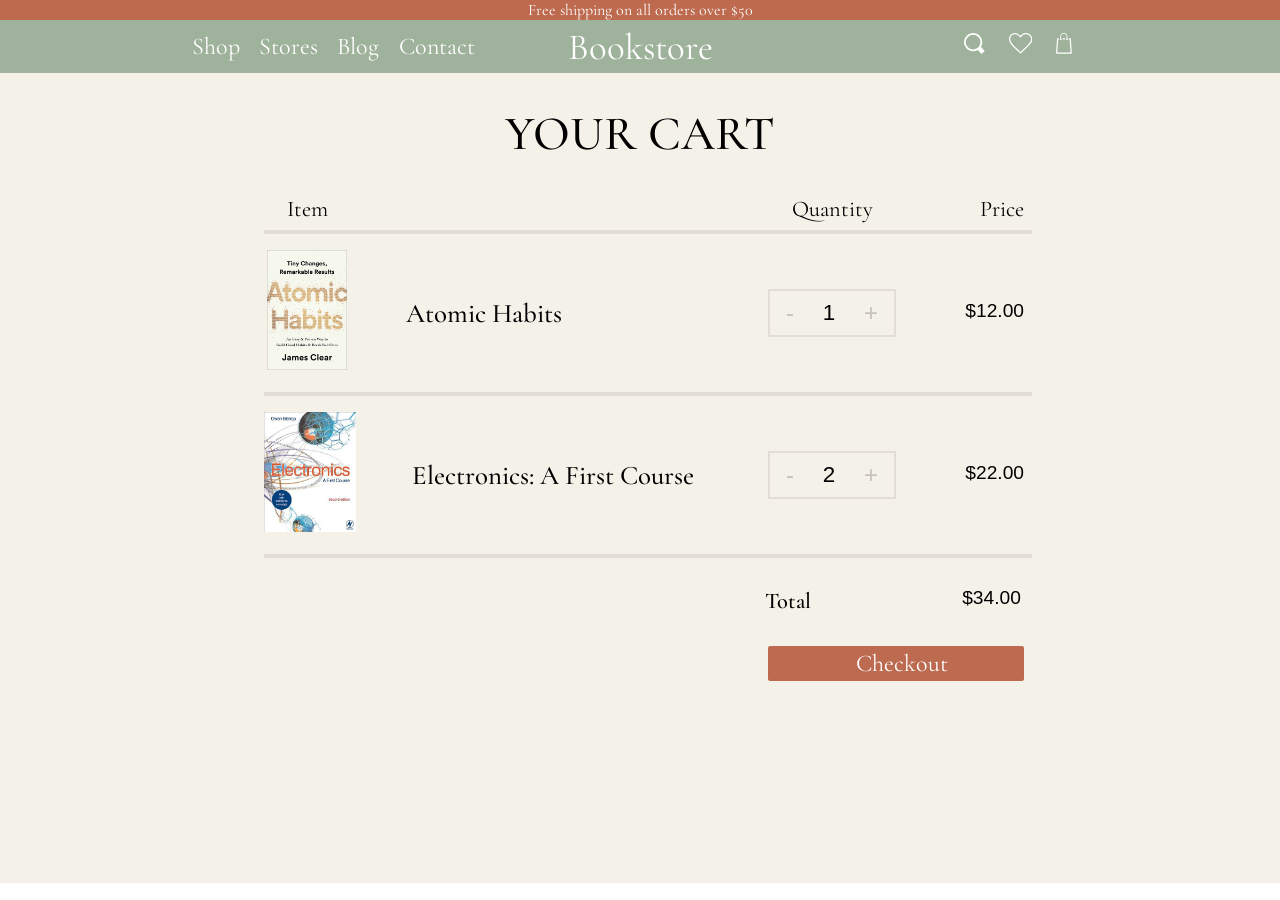
<file: Experiment-2/Cart.html>
<!DOCTYPE html>
<html lang="en">

<head>
    <meta charset="UTF-8">
    <meta name="viewport" content="width=1024">
    <title>Cart</title>
    <link rel="preconnect" href="https://fonts.googleapis.com">
    <link rel="preconnect" href="https://fonts.gstatic.com" crossorigin>
    <link
        href="https://fonts.googleapis.com/css2?family=Cormorant+Garamond:ital,wght@0,300..700;1,300..700&display=swap"
        rel="stylesheet">
    <!-- <link rel="stylesheet" href="style.css"> -->
    <style>
        *::after,
        *::before,
        * {
            margin: 0;
            padding: 0;
            box-sizing: border-box;
            font-family: "Cormorant Garamond", serif;
            font-optical-sizing: auto;
            font-weight: 400;
            font-style: normal;

        }

        .banner {
            background: #bd6a4f;
            text-align: center;
        }

        nav svg {
            height: 1.3rem;
            fill: currentColor;
            /* stroke: currentColor; */
        }

        .navigation {
            display: flex;
            width: 70vw;
            margin: auto;
            justify-content: space-between;
            align-items: center;
        }

        .navigation>ul {
            list-style: none;
            display: flex;
            /* justify-content: space-around; */
            gap: 1.2rem;
            font-size: 1.5rem;
            font-weight: 500;
            padding: 0.75rem 0;
        }

        .navigation>ul:last-child {
            gap: 1.5rem;
            padding-right: 1rem;
        }

        /* .navigation >ul:last-child > li:last-child > svg{
    width: ;
} */

        nav {
            background: #9fb29b;
            position: relative;
        }

        /* .navigation > ul:first-child{
    position: relative;
} */
        .tittle {
            position: absolute;
            left: 50%;
            top: 50%;
            transform: translate(-50%, -50%);
            font-size: 2.3rem;
            font-weight: 600;
            /* padding: 0.5rem; */
        }

        .tittle>a {
            text-decoration: none;
            color: #ffffff;
        }

        header {
            color: #ffffff;
        }

        main {
            background: #f4f1e9;
            min-height: 90vh;
        }

        .content {
            width: 60vw;
            margin: auto;
            display: flex;
            flex-direction: column;

            /* align-items:center ; */
        }

        .your-cart {
            font-size: 3rem;
            text-align: center;
            padding: 2rem 0;
            font-weight: 500;
        }

        .parent {
            text-align: center;
            font-size: 1.4rem;

        }

        .child {
            display: grid;
            grid-template-columns: 1fr 4fr 10vw 10vw;
        }

        .seperator {
            width: 100%;
            border: 2px solid #e2ded6;
            margin: 0.5rem;
        }

        img {
            height: 7.5rem;
            margin: 0.5rem;
            user-select: none;
        }

        .bookname {
            margin: auto;
            margin-left: 3rem;
            font-size: larger;
            font-weight: 500;
        }

        .Quantity {
            display: flex;
            justify-content: space-between;
            width: 100%;
            margin: auto;
            border: 2px solid #e2ded6;
            padding: 0.5rem 1rem;
            align-items: center;
        }

        .Quantity>div {
            font-family: sans-serif;
            user-select: none;
        }

        .Quantity>div:first-child,
        .Quantity>div:last-child {
            font-family: sans-serif;
            color: #c5c1ba;
            font-size: 1.5rem;
        }

        .child>div:last-child {
            margin: auto;
            margin-right: 0;
        }

        .Price {
            font-size: 1.2rem;
            font-weight: 500;
            padding-bottom: 0.3rem;
            font-family: "Open Sans", sans-serif;
        }

        .Total {

            padding-top: 1.3rem;
            margin-right: 0.2rem;
        }

        .Checkout {
            text-align: center;
            font-size: 1.5rem;
            background-color: #bc6b50;
            width: 20vw;
            margin-top: 2rem;
            padding: 0.2rem 5.5rem;
            align-self: flex-end;
            color: #ffffff;
            transition: transform 0.125s ease;
            user-select: none;
            border-radius: 2px;
            /* transform: translate(1rem); */
        }

        #total {
            text-align: start;
            font-weight: 550;

        }

        .Checkout:hover {
            cursor: pointer;
            transform: scale(1.02);
        }

        .hover {
            cursor: pointer;
            transition: transform 0.25s ease;
        }

        .scale:hover {
            transform: scale(1.2);
            /* background: #000; */
        }

        #go,
        #go:visited {
            text-decoration: none;
            color: inherit;
        }
    </style>
</head>

<body>
    <header>

        <div class="banner">
            Free shipping on all orders over $50
        </div>

        <nav>
            <div class="navigation">

                <ul>
                    <li class="hover scale">Shop</li>
                    <li class="hover scale">Stores</li>
                    <li class="hover scale">Blog</li>
                    <li class="hover scale">Contact</li>
                </ul>

                <div class="tittle hover "><a href="../Experiment-1/Home.html">Bookstore</a></div>

                <ul>
                    <li class="hover scale"><svg xmlns="http://www.w3.org/2000/svg" shape-rendering="geometricPrecision"
                            text-rendering="geometricPrecision" image-rendering="optimizeQuality" fill-rule="evenodd"
                            clip-rule="evenodd" viewBox="0 0 507 511.73">
                            <path
                                d="M224.639 0c59.668 0 116.663 23.625 158.855 65.816 58.277 58.264 79.952 144.187 56.478 223.076-5.44 18.308-13.169 35.634-22.82 51.652l87.013 94.825c4.008 4.376 3.736 11.192-.627 15.2l-63.894 58.345c-4.362 4.008-11.15 3.694-15.145-.668l-83.237-91.553c-35.253 21.471-75.345 32.676-116.623 32.676-59.681 0-116.678-23.624-158.869-65.816a224.953 224.953 0 01-48.762-72.959C-17.808 226.73 1.985 129.628 65.798 65.843 107.907 23.611 165.012 0 224.639 0zM351.39 97.92C186.06-67.451-70.51 183.202 97.833 351.436c51.257 51.134 128.646 66.579 195.362 38.974 67.083-27.864 110.692-93.107 110.692-165.739 0-24.32-4.812-47.508-13.523-68.542A180.032 180.032 0 00351.39 97.92z" />
                        </svg></li>
                    <li class="hover scale">
                        <?xml version="1.0" encoding="utf-8"?><svg version="1.1" id="Layer_1"
                            xmlns="http://www.w3.org/2000/svg" xmlns:xlink="http://www.w3.org/1999/xlink" x="0px"
                            y="0px" viewBox="0 0 122.88 109.57" style="enable-background:new 0 0 122.88 109.57"
                            xml:space="preserve">
                            <g>
                                <path
                                    d="M65.46,19.57c-0.68,0.72-1.36,1.45-2.2,2.32l-2.31,2.41l-2.4-2.33c-0.71-0.69-1.43-1.4-2.13-2.09 c-7.42-7.3-13.01-12.8-24.52-12.95c-0.45-0.01-0.93,0-1.43,0.02c-6.44,0.23-12.38,2.6-16.72,6.65c-4.28,4-7.01,9.67-7.1,16.57 c-0.01,0.43,0,0.88,0.02,1.37c0.69,19.27,19.13,36.08,34.42,50.01c2.95,2.69,5.78,5.27,8.49,7.88l11.26,10.85l14.15-14.04 c2.28-2.26,4.86-4.73,7.62-7.37c4.69-4.5,9.91-9.49,14.77-14.52c3.49-3.61,6.8-7.24,9.61-10.73c2.76-3.42,5.02-6.67,6.47-9.57 c2.38-4.76,3.13-9.52,2.62-13.97c-0.5-4.39-2.23-8.49-4.82-11.99c-2.63-3.55-6.13-6.49-10.14-8.5C96.5,7.29,91.21,6.2,85.8,6.82 C76.47,7.9,71.5,13.17,65.46,19.57L65.46,19.57z M60.77,14.85C67.67,7.54,73.4,1.55,85.04,0.22c6.72-0.77,13.3,0.57,19.03,3.45 c4.95,2.48,9.27,6.1,12.51,10.47c3.27,4.42,5.46,9.61,6.1,15.19c0.65,5.66-0.29,11.69-3.3,17.69c-1.7,3.39-4.22,7.03-7.23,10.76 c-2.95,3.66-6.39,7.44-10,11.17C97.2,74.08,91.94,79.12,87.2,83.66c-2.77,2.65-5.36,5.13-7.54,7.29L63.2,107.28l-2.31,2.29 l-2.34-2.25l-13.6-13.1c-2.49-2.39-5.37-5.02-8.36-7.75C20.38,71.68,0.81,53.85,0.02,31.77C0,31.23,0,30.67,0,30.09 c0.12-8.86,3.66-16.18,9.21-21.36c5.5-5.13,12.97-8.13,21.01-8.42c0.55-0.02,1.13-0.03,1.74-0.02C46,0.48,52.42,6.63,60.77,14.85 L60.77,14.85z" />
                            </g>
                        </svg>
                    </li>
                    <li class="hover scale">
                        <?xml version="1.0" encoding="utf-8"?><svg version="1.1" id="Layer_1"
                            xmlns="http://www.w3.org/2000/svg" xmlns:xlink="http://www.w3.org/1999/xlink" x="0px"
                            y="0px" viewBox="0 0 93.81 122.88" style="enable-background:new 0 0 93.81 122.88"
                            xml:space="preserve">
                            <g>
                                <path
                                    d="M28.98,31.32v-9.74h-0.01c0-4.72,1.94-9.02,5.05-12.13c3.12-3.12,7.41-5.06,12.13-5.06V4.4h0.03V4.39 c4.72,0,9.02,1.94,12.13,5.05c3.12,3.12,5.05,7.41,5.06,12.13h-0.01v9.86c-2.09,0.69-3.6,2.65-3.6,4.97c0,2.89,2.34,5.24,5.24,5.24 c2.89,0,5.24-2.35,5.24-5.24c0-1.88-0.99-3.52-2.47-4.44V21.57h-0.01c-0.01-5.93-2.43-11.32-6.33-15.22 c-3.91-3.91-9.31-6.34-15.24-6.34V0l-0.03,0v0.01c-5.93,0-11.32,2.43-15.22,6.33c-3.91,3.91-6.34,9.31-6.34,15.24h-0.01v10.65 c-1.26,0.96-2.08,2.47-2.08,4.17c0,2.89,2.35,5.24,5.24,5.24c2.89,0,5.24-2.35,5.24-5.24C32.98,33.94,31.27,31.88,28.98,31.32 L28.98,31.32L28.98,31.32z M10.99,31.49h6.56c-0.86,1.61-1.36,3.46-1.36,5.42c0,0.68,0.06,1.34,0.17,1.98h-3.23l-5.56,76.59h78.67 l-5.56-76.59h-4.6c0.11-0.64,0.17-1.31,0.17-1.98c0-1.96-0.49-3.8-1.36-5.42h7.92c1.41,0,2.64,0.57,3.55,1.48 c0.88,0.88,1.44,2.07,1.53,3.36l5.89,81.19c0.01,0.16,0.02,0.28,0.02,0.35c0,1.39-0.59,2.62-1.5,3.52c-0.85,0.83-2,1.38-3.24,1.47 c-0.16,0.01-0.29,0.02-0.36,0.02H5.1c-0.07,0-0.2-0.01-0.36-0.02c-1.23-0.09-2.39-0.63-3.24-1.47c-0.92-0.9-1.5-2.13-1.5-3.53 c0-0.07,0.01-0.18,0.02-0.35l5.89-81.19c0.09-1.29,0.65-2.48,1.53-3.36C8.36,32.06,9.59,31.49,10.99,31.49L10.99,31.49z M37.81,31.49h16.83c-0.86,1.61-1.36,3.46-1.36,5.42c0,0.68,0.06,1.34,0.17,1.98H38.99c0.11-0.64,0.17-1.31,0.17-1.98 C39.17,34.95,38.67,33.11,37.81,31.49L37.81,31.49z" />
                            </g>
                        </svg>
                    </li>
                </ul>
            </div>
        </nav>
    </header>

    <main>
        <div class="content">
            <div class="your-cart">YOUR CART</div>
            <div class="parent">
                <div class="child">
                    <div>Item</div>
                    <div></div>
                    <div>Quantity</div>
                    <div>Price</div>
                </div>
                <div class="seperator"></div>

                <div class="child">
                    <div><img src="assets/6066706383404470665.jpg" alt="Bookimg"></div>
                    <div class="bookname">Atomic Habits</div>
                    <div class="Quantity">
                        <div class="hover">-</div>
                        <div>1</div>
                        <div class="hover">+</div>
                    </div>
                    <div class="Price">$12.00</div>
                </div>
                <div class="seperator"></div>
                <div class="child">
                    <div><img src="assets/6066706383404470667.jpg" alt="Bookimg"></div>
                    <div class="bookname">Electronics: A First Course</div>
                    <div class="Quantity">
                        <div class="hover">-</div>
                        <div>2</div>
                        <div class="hover">+</div>
                    </div>
                    <div class="Price">$22.00</div>
                </div>
                <div class="seperator"></div>
                <div class="child Total">
                    <div></div>
                    <div></div>
                    <div id="total">Total</div>
                    <div class="Price">$34.00</div>
                </div>

            </div>
            <div class="Checkout" ><a id="go" href="Registration.html">Checkout</a></div>
        </div>
    </main>
</body>

</html>
</file>
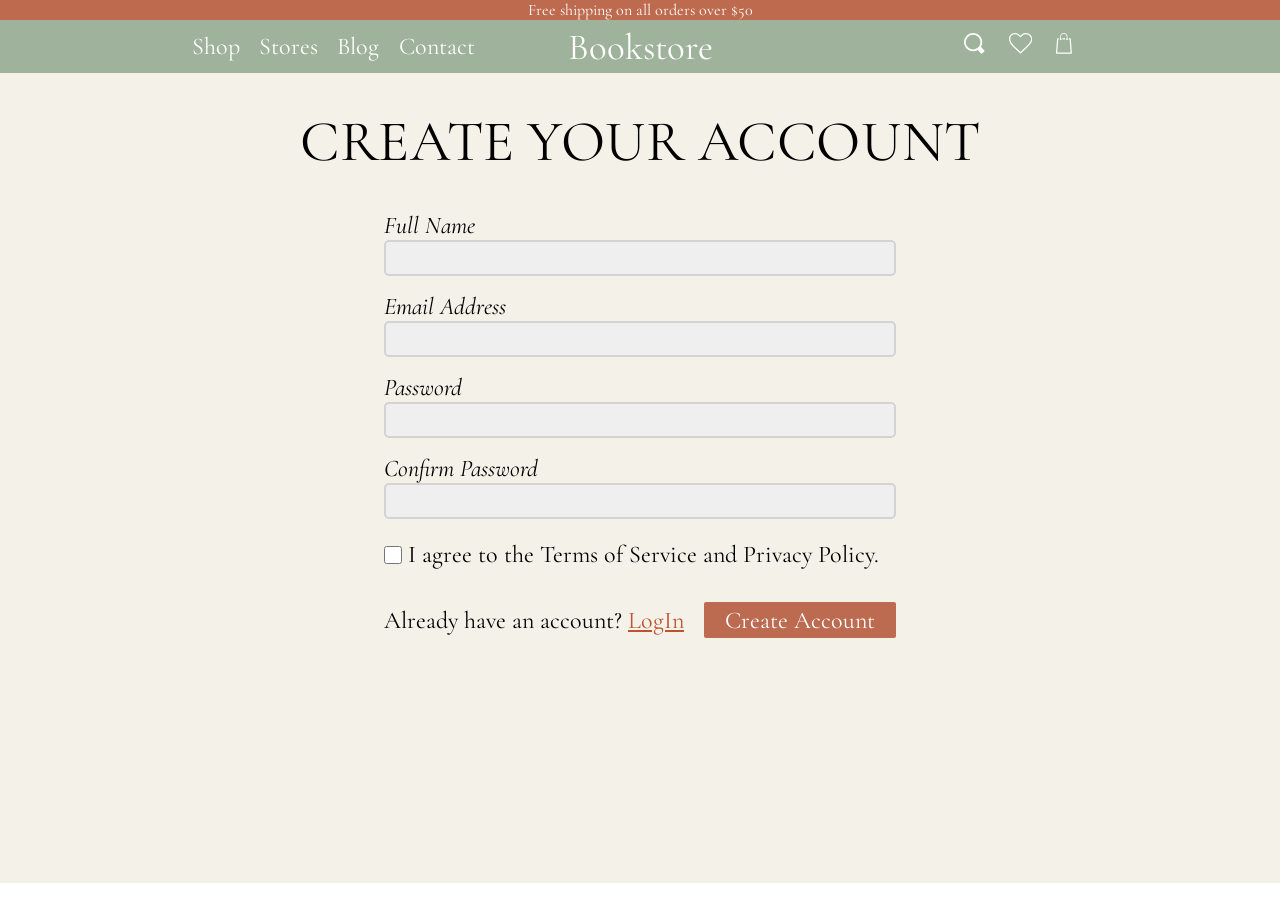
<file: Experiment-2/Registration.html>
<!DOCTYPE html>
<html lang="en">

<head>
    <meta charset="UTF-8">
    <meta name="viewport" content="width=1024">
    <title>Registration</title>
    <link rel="preconnect" href="https://fonts.googleapis.com">
    <link rel="preconnect" href="https://fonts.gstatic.com" crossorigin>
    <link
        href="https://fonts.googleapis.com/css2?family=Cormorant+Garamond:ital,wght@0,300..700;1,300..700&display=swap"
        rel="stylesheet">
    <!-- <link rel="stylesheet" href="style.css"> -->
    <style>
        *::after,
        *::before,
        * {
            margin: 0;
            padding: 0;
            box-sizing: border-box;
            font-family: "Cormorant Garamond", serif;
            font-optical-sizing: auto;
            font-weight: 400;
            font-style: normal;

        }

        a:visited {
            text-decoration: none;
            color: inherit;
        }

        .banner {
            background: #bd6a4f;
            text-align: center;
        }

        nav svg {
            height: 1.3rem;
            fill: currentColor;
            /* stroke: currentColor; */
        }

        .navigation {
            display: flex;
            width: 70vw;
            margin: auto;
            justify-content: space-between;
            align-items: center;
        }

        .navigation>ul {
            list-style: none;
            display: flex;
            /* justify-content: space-around; */
            gap: 1.2rem;
            font-size: 1.5rem;
            font-weight: 500;
            padding: 0.75rem 0;
        }

        .navigation>ul:last-child {
            gap: 1.5rem;
            padding-right: 1rem;
        }

        /* .navigation >ul:last-child > li:last-child > svg{
    width: ;
} */

        nav {
            background: #9fb29b;
            position: relative;
        }

        /* .navigation > ul:first-child{
    position: relative;
} */
        .tittle {
            position: absolute;
            left: 50%;
            top: 50%;
            transform: translate(-50%, -50%);
            font-size: 2.3rem;
            font-weight: 600;

            /* padding: 0.5rem; */
        }

        .tittle>a {
            text-decoration: none;
            color: #ffffff;
        }

        header {
            color: #ffffff;
        }

        main {
            background: #f4f1e9;
            min-height: 90vh;
        }

        .content {
            width: 100vw;
            margin: auto;
            display: flex;
            flex-direction: column;
            align-items: center;

        }

        .hover {
            cursor: pointer;
            transition: transform 0.25s ease;
        }

        .scale:hover {
            transform: scale(1.2);
            /* background: #000; */
        }

        .heading {
            font-size: 3rem;
            text-align: center;
            padding: 2.5rem 0;
            font-weight: 400;
            scale: 1.20;
        }

        .form {
            width: 40vw;
            margin: auto;
            display: flex;
            flex-direction: column;
            font-size: 1.5rem;
            /* min-height: 100vh; */
        }

        .form>input {
            font-size: 1.2rem;
            width: 100%;
            padding: 0.25rem 0.7rem;
            font-style: italic;
            border-radius: 5px;
            border: 2px solid lightgray;
            background: rgb(239, 239, 239);
            margin-bottom: 1rem;
        }

        .form input:focus {
            outline: gray;
            box-shadow: 0 0px 6px 1px rgba(7, 24, 101, 0.08);
        }

        .form label {
            align-self: flex-start;
            font-style: italic;
        }

        #Privacy-aggrement:focus {
            box-shadow: none;
            cursor: pointer;
        }

        #Privacy-aggrement {

            align-self: flex-start;
            width: 1.125rem;
            height: 1.125rem;
            /* size: 2rem; */
            appearance: auto;
            vertical-align: middle;
            position: relative;
            top: -2px;
        }

        .Privacy-aggrement {
            margin-top: 0.3rem;
            /* flex: 1; */
        }

        .form>div:last-child {
            display: flex;
            justify-content: space-between;
            /* flex: 1; */
            align-items: center;
            margin-top: 2.1rem;
            /* column-gap: 3rem; */
        }

        .form a,
        .form a:visited {
            text-decoration: underline;
            text-underline-offset: 2px;
            text-decoration-thickness: 1.5px;
            color: #bd5431;
        }

        .Create-Account {
            text-align: center;
            font-size: 1.5rem;
            background-color: #bc6b50;
            width: 15vw;
            /* margin-top: 2rem; */
            padding: 0.2rem 0.5rem;
            align-self: flex-end;
            color: #ffffff;
            transition: transform 0.125s ease;
            user-select: none;
            border-radius: 2px;
        }

        .Create-Account:hover {
            cursor: pointer;
            transform: scale(1.02);
        }

        #go,
        #go:visited {
            text-decoration: none;
            color: inherit;
        }
    </style>
</head>

<body>
    <header>

        <div class="banner">
            Free shipping on all orders over $50
        </div>

        <nav>
            <div class="navigation">

                <ul>
                    <li class="hover scale">Shop</li>
                    <li class="hover scale">Stores</li>
                    <li class="hover scale">Blog</li>
                    <li class="hover scale">Contact</li>
                </ul>

                <div class="tittle"><a href="../Experiment-1/Home.html">Bookstore</a></div>

                <ul>
                    <li class="hover scale"><svg xmlns="http://www.w3.org/2000/svg" shape-rendering="geometricPrecision"
                            text-rendering="geometricPrecision" image-rendering="optimizeQuality" fill-rule="evenodd"
                            clip-rule="evenodd" viewBox="0 0 507 511.73">
                            <path
                                d="M224.639 0c59.668 0 116.663 23.625 158.855 65.816 58.277 58.264 79.952 144.187 56.478 223.076-5.44 18.308-13.169 35.634-22.82 51.652l87.013 94.825c4.008 4.376 3.736 11.192-.627 15.2l-63.894 58.345c-4.362 4.008-11.15 3.694-15.145-.668l-83.237-91.553c-35.253 21.471-75.345 32.676-116.623 32.676-59.681 0-116.678-23.624-158.869-65.816a224.953 224.953 0 01-48.762-72.959C-17.808 226.73 1.985 129.628 65.798 65.843 107.907 23.611 165.012 0 224.639 0zM351.39 97.92C186.06-67.451-70.51 183.202 97.833 351.436c51.257 51.134 128.646 66.579 195.362 38.974 67.083-27.864 110.692-93.107 110.692-165.739 0-24.32-4.812-47.508-13.523-68.542A180.032 180.032 0 00351.39 97.92z" />
                        </svg></li>
                    <li class="hover scale">
                        <?xml version="1.0" encoding="utf-8"?><svg version="1.1" id="Layer_1"
                            xmlns="http://www.w3.org/2000/svg" xmlns:xlink="http://www.w3.org/1999/xlink" x="0px"
                            y="0px" viewBox="0 0 122.88 109.57" style="enable-background:new 0 0 122.88 109.57"
                            xml:space="preserve">
                            <g>
                                <path
                                    d="M65.46,19.57c-0.68,0.72-1.36,1.45-2.2,2.32l-2.31,2.41l-2.4-2.33c-0.71-0.69-1.43-1.4-2.13-2.09 c-7.42-7.3-13.01-12.8-24.52-12.95c-0.45-0.01-0.93,0-1.43,0.02c-6.44,0.23-12.38,2.6-16.72,6.65c-4.28,4-7.01,9.67-7.1,16.57 c-0.01,0.43,0,0.88,0.02,1.37c0.69,19.27,19.13,36.08,34.42,50.01c2.95,2.69,5.78,5.27,8.49,7.88l11.26,10.85l14.15-14.04 c2.28-2.26,4.86-4.73,7.62-7.37c4.69-4.5,9.91-9.49,14.77-14.52c3.49-3.61,6.8-7.24,9.61-10.73c2.76-3.42,5.02-6.67,6.47-9.57 c2.38-4.76,3.13-9.52,2.62-13.97c-0.5-4.39-2.23-8.49-4.82-11.99c-2.63-3.55-6.13-6.49-10.14-8.5C96.5,7.29,91.21,6.2,85.8,6.82 C76.47,7.9,71.5,13.17,65.46,19.57L65.46,19.57z M60.77,14.85C67.67,7.54,73.4,1.55,85.04,0.22c6.72-0.77,13.3,0.57,19.03,3.45 c4.95,2.48,9.27,6.1,12.51,10.47c3.27,4.42,5.46,9.61,6.1,15.19c0.65,5.66-0.29,11.69-3.3,17.69c-1.7,3.39-4.22,7.03-7.23,10.76 c-2.95,3.66-6.39,7.44-10,11.17C97.2,74.08,91.94,79.12,87.2,83.66c-2.77,2.65-5.36,5.13-7.54,7.29L63.2,107.28l-2.31,2.29 l-2.34-2.25l-13.6-13.1c-2.49-2.39-5.37-5.02-8.36-7.75C20.38,71.68,0.81,53.85,0.02,31.77C0,31.23,0,30.67,0,30.09 c0.12-8.86,3.66-16.18,9.21-21.36c5.5-5.13,12.97-8.13,21.01-8.42c0.55-0.02,1.13-0.03,1.74-0.02C46,0.48,52.42,6.63,60.77,14.85 L60.77,14.85z" />
                            </g>
                        </svg>
                    </li>
                    <li class="hover scale">
                        <?xml version="1.0" encoding="utf-8"?><svg version="1.1" id="Layer_1"
                            xmlns="http://www.w3.org/2000/svg" xmlns:xlink="http://www.w3.org/1999/xlink" x="0px"
                            y="0px" viewBox="0 0 93.81 122.88" style="enable-background:new 0 0 93.81 122.88"
                            xml:space="preserve">
                            <g>
                                <path
                                    d="M28.98,31.32v-9.74h-0.01c0-4.72,1.94-9.02,5.05-12.13c3.12-3.12,7.41-5.06,12.13-5.06V4.4h0.03V4.39 c4.72,0,9.02,1.94,12.13,5.05c3.12,3.12,5.05,7.41,5.06,12.13h-0.01v9.86c-2.09,0.69-3.6,2.65-3.6,4.97c0,2.89,2.34,5.24,5.24,5.24 c2.89,0,5.24-2.35,5.24-5.24c0-1.88-0.99-3.52-2.47-4.44V21.57h-0.01c-0.01-5.93-2.43-11.32-6.33-15.22 c-3.91-3.91-9.31-6.34-15.24-6.34V0l-0.03,0v0.01c-5.93,0-11.32,2.43-15.22,6.33c-3.91,3.91-6.34,9.31-6.34,15.24h-0.01v10.65 c-1.26,0.96-2.08,2.47-2.08,4.17c0,2.89,2.35,5.24,5.24,5.24c2.89,0,5.24-2.35,5.24-5.24C32.98,33.94,31.27,31.88,28.98,31.32 L28.98,31.32L28.98,31.32z M10.99,31.49h6.56c-0.86,1.61-1.36,3.46-1.36,5.42c0,0.68,0.06,1.34,0.17,1.98h-3.23l-5.56,76.59h78.67 l-5.56-76.59h-4.6c0.11-0.64,0.17-1.31,0.17-1.98c0-1.96-0.49-3.8-1.36-5.42h7.92c1.41,0,2.64,0.57,3.55,1.48 c0.88,0.88,1.44,2.07,1.53,3.36l5.89,81.19c0.01,0.16,0.02,0.28,0.02,0.35c0,1.39-0.59,2.62-1.5,3.52c-0.85,0.83-2,1.38-3.24,1.47 c-0.16,0.01-0.29,0.02-0.36,0.02H5.1c-0.07,0-0.2-0.01-0.36-0.02c-1.23-0.09-2.39-0.63-3.24-1.47c-0.92-0.9-1.5-2.13-1.5-3.53 c0-0.07,0.01-0.18,0.02-0.35l5.89-81.19c0.09-1.29,0.65-2.48,1.53-3.36C8.36,32.06,9.59,31.49,10.99,31.49L10.99,31.49z M37.81,31.49h16.83c-0.86,1.61-1.36,3.46-1.36,5.42c0,0.68,0.06,1.34,0.17,1.98H38.99c0.11-0.64,0.17-1.31,0.17-1.98 C39.17,34.95,38.67,33.11,37.81,31.49L37.81,31.49z" />
                            </g>
                        </svg>
                    </li>
                </ul>
            </div>
        </nav>
    </header>

    <main>
        <div class="content">
            <div class="heading">CREATE YOUR ACCOUNT</div>
            <div class="form">
                <label for="name">Full Name</label>
                <input type="text" id="name" autocomplete="additional-name">
                <label for="email">Email Address</label>
                <input type="email" id="email" autocomplete="email">
                <label for="password">Password</label>
                <input type="password" id="password" autocomplete="new-password">
                <label for="Password">Confirm Password</label>
                <input type="password" id="Password" autocomplete="new-password">
                <div class="Privacy-aggrement">
                    <input type="checkbox" name="Privacy-aggrement" id="Privacy-aggrement">
                    <span>I agree to the Terms of Service and Privacy Policy. </span>
                </div>
                <div>
                    <div>Already have an account?&NonBreakingSpace;<a href="../Experiment-1/login.html">LogIn</a></div>
                    <div class="Create-Account"><a href="Cart.html" id="go">Create&nbsp;Account</a></div>
                </div>
            </div>
        </div>
    </main>

</body>

</html>
</file>
<file: Experiment-1/style.css>
@import url('https://fonts.googleapis.com/css2?family=Pacifico&display=swap');

*,
*::before,
*::after {
    margin: 0;
    padding: 0;
    box-sizing: border-box;
}


.logo {
    display: flex;
    align-items: center;
    gap: 1rem;
    font-family: "Edu NSW ACT Cursive", cursive;
    font-optical-sizing: auto;
    font-weight: 600;
    font-style: normal;
    color: white;
}

.logo>svg {
    background-color: aqua;
    border-radius: 3px;
    width: 1.5em;
    height: 1.5em;
    color: blue;

    /* display: none; */
}

nav {
    width: auto;
    display: flex;
    justify-content: space-around;
    margin-top: 5vh;
    background-color: aquamarine;
    font-size: 1.75rem;

}

nav>ul {
    display: flex;
    list-style: none;
    gap: 1rem;
    /* justify-content: space-around; */
    align-items: center;
    font-size: 1.2rem;
    font-family: "Playwrite NZ Basic", cursive;
    font-optical-sizing: auto;
    font-weight: 400;
    font-style: normal;
}

nav>ul>li>a {
    text-decoration: none;
}

a {
    display: inline-block;
    transition: transform 0.25s ease, color 0.25s ease;
}

a:hover {
    transform: scale(1.1);
    color: red;
}

main {
    font-family: "Playwrite NZ Basic", cursive;
    font-optical-sizing: auto;
    font-weight: 300;
    font-style: normal;
}

.container {
    width: 70vw;
    margin: auto;
    text-align: center;
    /* border: 2px solid black; */
}

.oneliner {
    margin-top: 2rem;
    font-size: 2.5rem;
    color: skyblue;
    /* font-family: "Edu NSW ACT Cursive", cursive;  */
    font-family: "Pacifico", cursive;
    font-weight: 400;
    font-style: normal;
}

.searchbox {
    margin: 2rem;
    /* height: 2rem; */
}

.searchbox>input {
    /* height: 2.5rem; */
    width: 35vw;
    height: 3rem;
    padding: 0 1.5rem;
    /* padding-top: 0rem ; */
    border-radius: 24px;
    outline-color: #2EC4B6;
    border: 3px solid #7FE3D1;
    font-size: 1.1rem;
    font-family: "Playwrite NZ Basic", cursive;
    font-optical-sizing: auto;
    font-weight: 250;
    font-style: normal;

}

.searchbox>input::placeholder {
    line-height: 1.5;
    font-family: "Playwrite NZ Basic", cursive;
    font-optical-sizing: auto;
    font-weight: 400;
    font-style: normal;
    color: #64748b;
    font-size: 1rem;
    /* padding-bottom: 2rem; */
    text-align: left;
}

.Books-container {
    display: flex;
    gap: 3rem;
    flex-wrap: wrap;
}

.book {
    width: 21vw;
    display: flex;
    flex-direction: column;
    justify-content: center;
    align-items: flex-start;
    box-shadow: 0 4px 24px 3px rgba(7, 24, 101, 0.08);
    padding: 1.5rem 0;
    /* padding-left: 1rem; */
    border-radius: 12px;
    gap: 1rem;
}

.book>div:first-child {
    margin: auto;

}

.book img {
    width: 8rem;
}

.bookname {
    margin-left: 2rem;
    font-size: 1.1rem;
}

.price {
    margin-left: 2rem;
    font-family: "Open Sans", sans-serif;
    font-optical-sizing: auto;
    font-weight: 700;
    font-style: normal;
    font-variation-settings:
        "wdth" 100;
    font-size: 1.1rem;
}

.Buy {
    font-family: "Open Sans", sans-serif;
    font-optical-sizing: auto;
    font-weight: 700;
    font-style: normal;
    font-variation-settings:
        "wdth" 100;
    border: 2px solid #CBD5E1;
    color: #64748B;
    background-color: #F1F5F9;
    border-radius: 12px ;
    padding: 0.5rem 1rem;
    font-size: 1.1rem;
    transition: transform 0.25s ease, color 0.25s ease;
    cursor: pointer;
}
.Buy:hover{
    transform: scale(1.04);
}
.cart {
    font-family: "Open Sans", sans-serif;
    font-optical-sizing: auto;
    font-weight: 400;
    font-style: normal;
    font-variation-settings:
    "wdth" 100;
    border: 2px solid aquamarine;
    border-radius: 12px ;
    padding: 0.5rem 1rem;
    font-size: 1.1rem;
    background-color: aquamarine;
    color: green;
    transition: transform 0.25s ease, color 0.25s ease;
    cursor: pointer;
}
.cart:hover{
    transform: scale(1.04);
}

.book > div:last-child{
    display: flex;
    /* align-items: center; */
    justify-content: space-evenly;
    width: 100%;
}
</file>
<file: Experiment-3/style.css>
*::after,
*::before,
* {
    margin: 0;
    padding: 0;
    box-sizing: border-box;
    /* background-image: url(assets/stardust.png); */
}

body {
    background-image: linear-gradient(rgba(0, 0, 0, 0.75), rgba(0, 0, 0, 0.75)), url(assets/photo-1550751827-4bd374c3f58b.avif);
    background-attachment: fixed;
    background-position: center;
    background-repeat: no-repeat;
    background-size: 100% 100%;
    color: white;
    min-height: 100vh;
    font-family: "Google Sans Flex", sans-serif;
    font-optical-sizing: auto;
    font-weight: 400;
    font-style: normal;
    font-variation-settings:
        "slnt" 0,
        "wdth" 100,
        "GRAD" 0,
        "ROND" 0;
}

/* .content{
    background-color: rgba(0, 0, 0, 0.7);
    height: 100vh;
    color: white;
} */

header {
    font-size: 5rem;
    text-align: center;
    margin-top: 1rem;
    user-select: none;
        text-shadow: 0px 0px 6px whitesmoke;

}

main {
    width: 60vw;
    margin: 1rem auto 0 auto;
    /* display: flex;
    flex-direction: column; */
    font-size: 1.2rem;
}

#font1 {
    font-family: "Kalam", cursive;
    font-weight: 400;
    font-style: normal;
    font-size: 1.5rem;
    
}

#font2 {
    font-family: "Sirivennela", sans-serif;
    font-weight: 500;
    font-style: normal;
    font-size: 2rem;
}
.answer{
    margin-left:5vw ;
    margin-top: 0.5rem;
}
.question{
    text-decoration: underline;
}
#style1{
    font-style:italic;
    font-family: 'Times New Roman', Times, serif;
    font-size: 1.5rem;
    text-shadow: 0px 0px 6px whitesmoke;
}

.question{
    margin-top:1rem ;
    margin-bottom: 1rem;
}
#ans2{
    background-image: linear-gradient(rgba(0, 0, 0, 0.25),rgba(0, 0, 0, 0.25)),url(assets/photo-1550684848-fac1c5b4e853.jpg);
    background-position: center center;
    background-size:cover;
    background-repeat: no-repeat;
    height: 20vh;
    border-radius: 5px;
    /* background-color: rgba(0, 0, 0, 0.75); */
    /* width:40vw ; */
}
#ans3{
    display: flex;
    align-items: center;
    justify-content: space-around;
}
#link1{
    background-color: rgba(255, 255, 255, 0.5);
    padding: 0.3rem 1rem;
    border-radius: 5px;
}
#link2{
    padding: 0.3rem 1rem;
    border-radius: 5px;
    color: #00ffff;
    border: 2px solid #00ffff;
    text-decoration: none;
    transition: all 0.25s ease;
}
#link2:hover{
    transform: scale(1.05);
    background-color: #00ffff;
    color:#000000;
    text-decoration: none;
    box-shadow: 0px 0px 10px #00ffff ;
    /* border: 2px solid #00ffff; */
}
#link2:active{
    box-shadow: 0px 0px 3px #00ffff ;
    transform: scale(0.9);
}
#ans4{
    height: 25vh;
    position: relative;
    
}
#ans4 > div{
    transition: scale 0.25s ease,box-shadow 0.25s ease,z-index 0s;
}
#ans4 > div:first-child{
    width: 20vh;
    height: 20vh;
    background-color: aquamarine;
    border-radius: 5px;
    display: flex;
    align-items: center;
    justify-content: center;
    position: absolute;
    left: 50%;
    transform: translateX(-100%);
    z-index: 0;
}
#ans4 > div:last-child{
    width: 20vh;
    height: 20vh;
    background-color: rgb(181, 104, 104);
    border-radius: 5px;
    display: flex;
    align-items: center;
    justify-content: center;
    position: absolute;
    left: 50%;
    transform: translateX(-50%);
    bottom: 0;
    z-index: 1;
}
#ans4 > div:hover{
    z-index: 20;
    cursor: pointer;
    scale: 1.1;
    box-shadow: 0 15px 30px rgba(0, 255, 255, 0.3);
}
#ans5{
    height: 40vh;
    display: flex;
    align-items: center;
    justify-content: center;
    border: 2px dotted #2c84e9;
    border-radius: 20px;
    color: #2c84e9;
    cursor: url(assets/1828884.png),crosshair;
}
</file>
<file: Experiment-2/style.css>
*::after,
*::before,
* {
    margin: 0;
    padding: 0;
    box-sizing: border-box;
    font-family: "Cormorant Garamond", serif;
    font-optical-sizing: auto;
    font-weight: 400;
    font-style: normal;

}

a:visited {
    text-decoration: none;
    color: inherit;
}

.banner {
    background: #bd6a4f;
    text-align: center;
}

nav svg {
    height: 1.3rem;
    fill: currentColor;
    /* stroke: currentColor; */
}

.navigation {
    display: flex;
    width: 70vw;
    margin: auto;
    justify-content: space-between;
    align-items: center;
}

.navigation>ul {
    list-style: none;
    display: flex;
    /* justify-content: space-around; */
    gap: 1.2rem;
    font-size: 1.5rem;
    font-weight: 500;
    padding: 0.75rem 0;
}

.navigation>ul:last-child {
    gap: 1.5rem;
    padding-right: 1rem;
}

/* .navigation >ul:last-child > li:last-child > svg{
    width: ;
} */

nav {
    background: #9fb29b;
    position: relative;
}

/* .navigation > ul:first-child{
    position: relative;
} */
.tittle {
    position: absolute;
    left: 50%;
    top: 50%;
    transform: translate(-50%, -50%);
    font-size: 2.3rem;
    font-weight: 600;

    /* padding: 0.5rem; */
}

.tittle>a {
    text-decoration: none;
    color: #ffffff;
}

header {
    color: #ffffff;
}

main {
    background: #f4f1e9;
    min-height: 90vh;
}

.content {
    width: 100vw;
    margin: auto;
    display: flex;
    flex-direction: column;
    align-items: center;

}

.hover {
    cursor: pointer;
    transition: transform 0.25s ease;
}

.scale:hover {
    transform: scale(1.2);
    /* background: #000; */
}

.heading {
    font-size: 3rem;
    text-align: center;
    padding: 2.5rem 0;
    font-weight: 400;
    scale: 1.20;
}

.form {
    width: 40vw;
    margin: auto;
    display: flex;
    flex-direction: column;
    font-size: 1.5rem;
    /* min-height: 100vh; */
}

.form>input {
    font-size: 1.2rem;
    width: 100%;
    padding: 0.25rem 0.7rem;
    font-style: italic;
    border-radius: 5px;
    border: 2px solid lightgray;
    background: rgb(239, 239, 239);
    margin-bottom: 1rem;
}

.form input:focus {
    outline: gray;
    box-shadow: 0 0px 6px 1px rgba(7, 24, 101, 0.08);
}

.form label {
    align-self: flex-start;
    font-style: italic;
}

#Privacy-aggrement:focus {
    box-shadow: none;
    cursor: pointer;
}

#Privacy-aggrement {

    align-self: flex-start;
    width: 1.125rem;
    height: 1.125rem;
    /* size: 2rem; */
    appearance: auto;
    vertical-align: middle;
    position: relative;
    top: -2px;
}

.Privacy-aggrement {
    margin-top: 0.3rem;
    /* flex: 1; */
}

.form>div:last-child {
    display: flex;
    justify-content: space-between;
    /* flex: 1; */
    align-items: center;
    margin-top: 2.1rem;
    /* column-gap: 3rem; */
}

.form a,
.form a:visited {
    text-decoration: underline;
    text-underline-offset: 2px;
    text-decoration-thickness: 1.5px;
    color: #bd5431;
}

.Create-Account {
    text-align: center;
    font-size: 1.5rem;
    background-color: #bc6b50;
    width: 15vw;
    /* margin-top: 2rem; */
    padding: 0.2rem 0.5rem;
    align-self: flex-end;
    color: #ffffff;
    transition: transform 0.125s ease;
    user-select: none;
    border-radius: 2px;
}

.Create-Account:hover {
    cursor: pointer;
    transform: scale(1.02);
}
#go,#go:visited{
    text-decoration: none;
    color: inherit;
}
</file>
